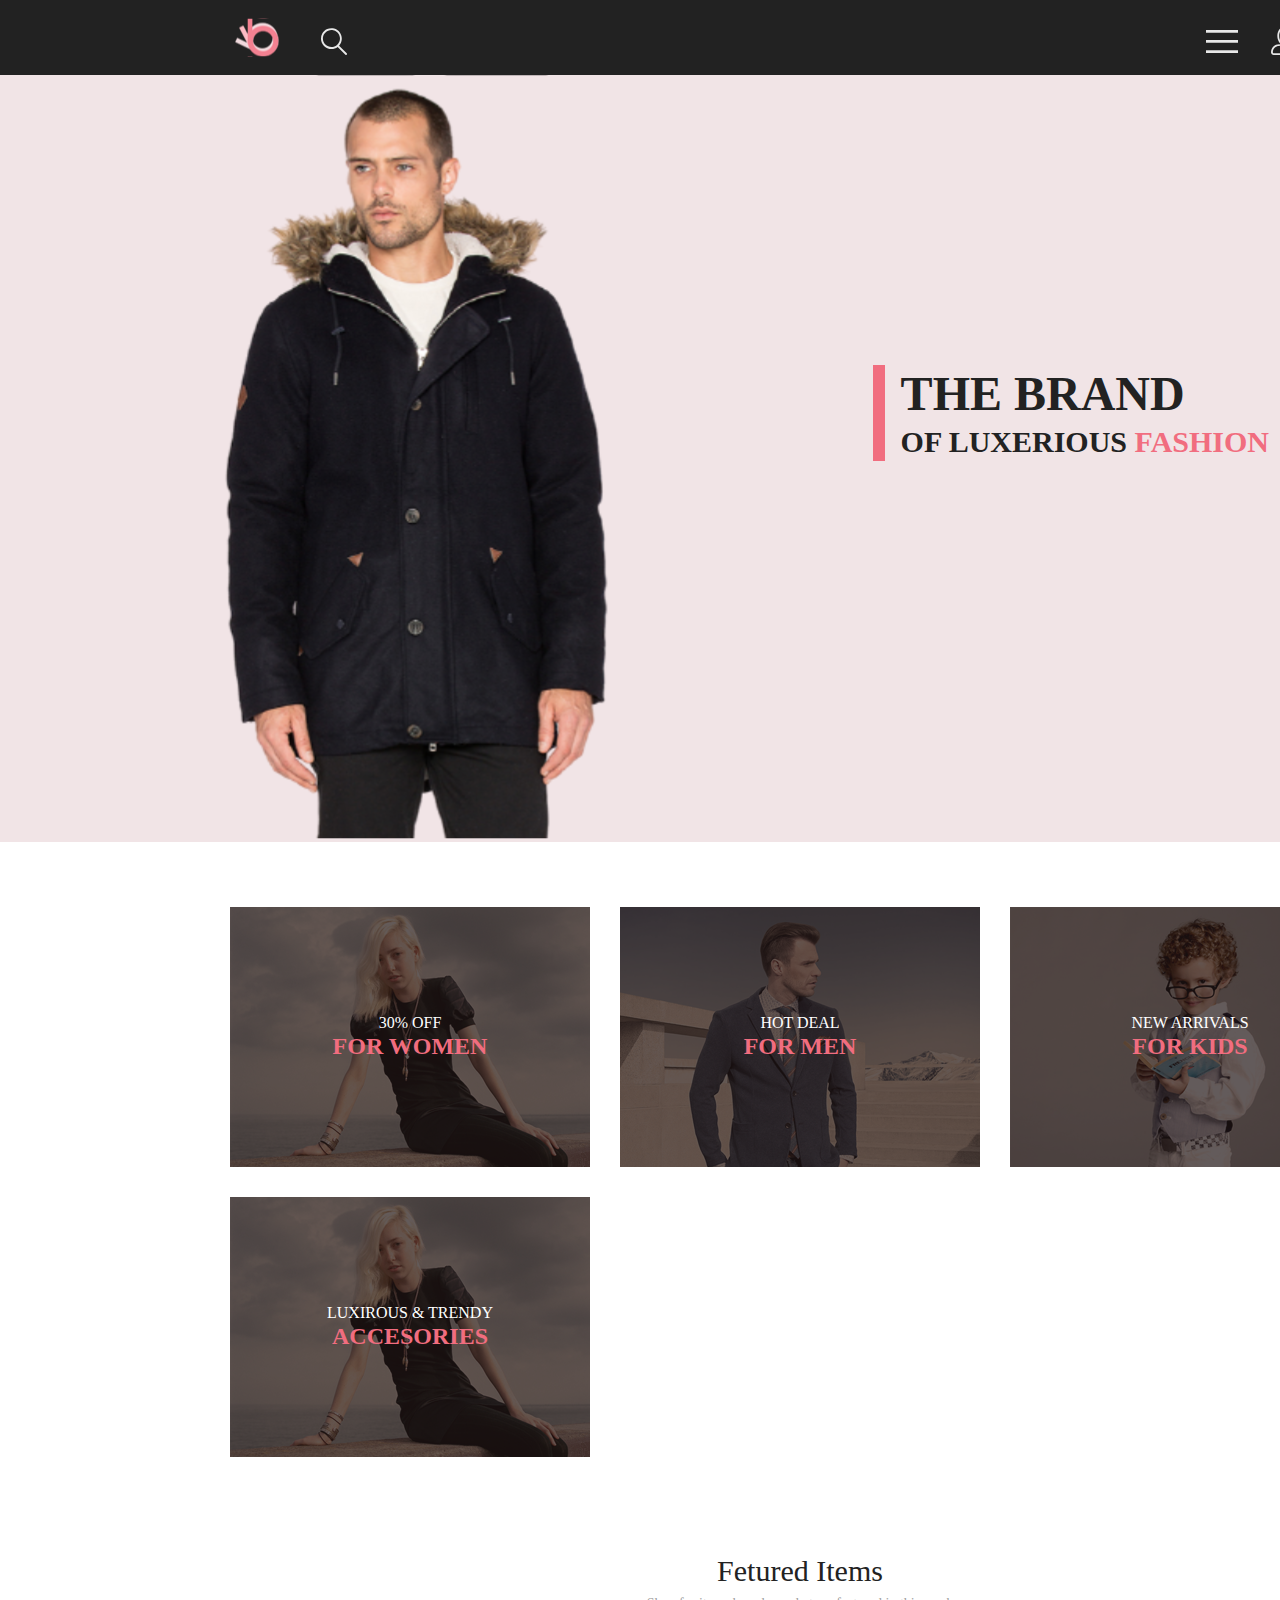
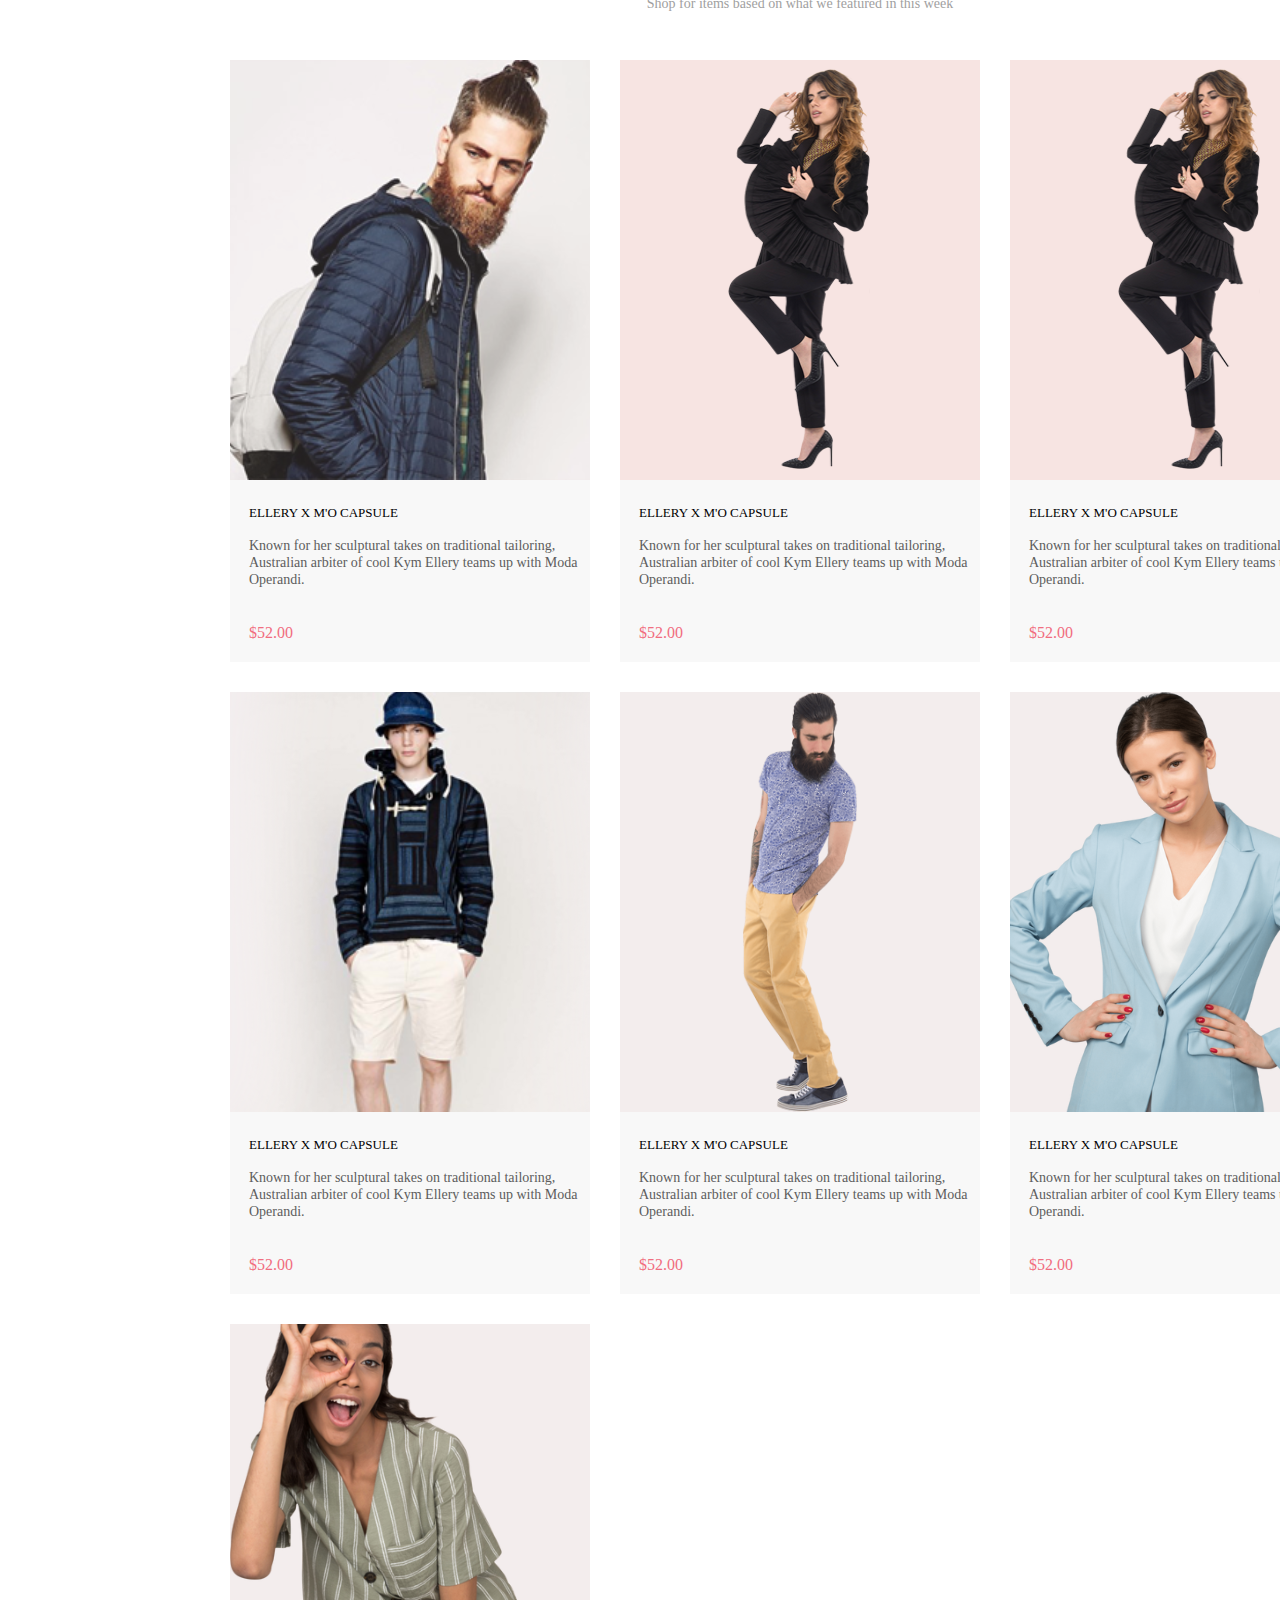
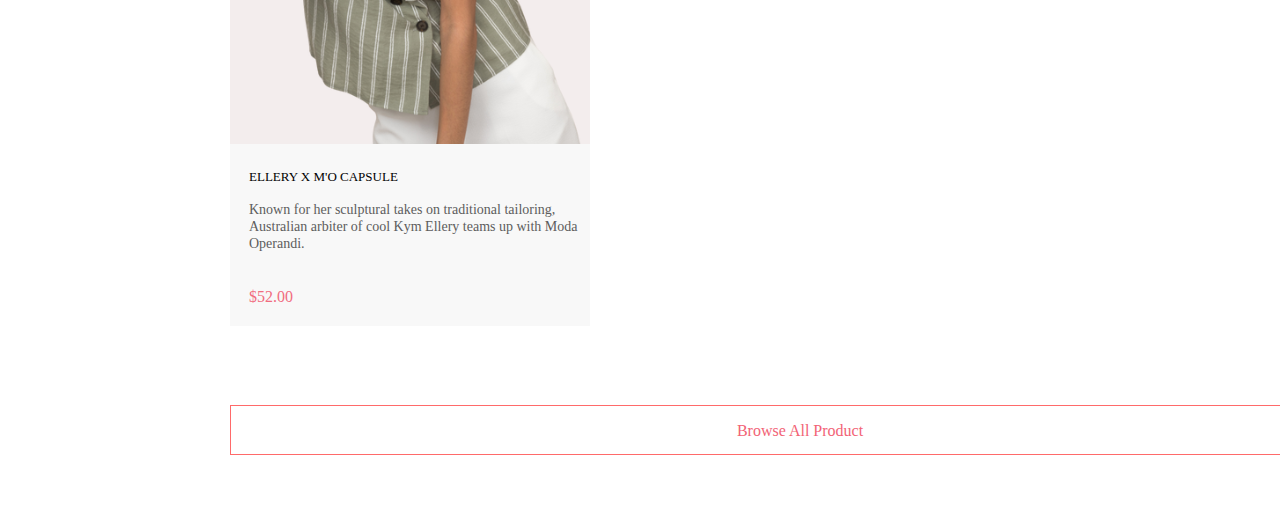
<file: index.html>
<!DOCTYPE html>
<html lang="en">
  <head>
    <meta charset="UTF-8" />
    <meta http-equiv="X-UA-Compatible" content="IE=edge" />
    <meta name="viewport" content="width=device-width, initial-scale=1.0" />
    <title>Document</title>
    <link rel="stylesheet" href="style.css" />
  </head>
  <body>
    <header class="img">
      <div class="img01">
        <img
          class="imgSize01"
          src="./img/01.svg"
          alt="изображение недоступно"
        />

        <img
          class="imgSize02"
          src="./img/02.svg"
          alt="изображение недоступно"
        />
      </div>

      <div class="img02">
        <img
          class="imgSize03"
          src="./img/03.svg"
          alt="изображение недоступно"
        />
        <img
          class="imgSize04"
          src="./img/04.svg"
          alt="изображение недоступно"
        />
        <img
          class="imgSize05"
          src="./img/05.svg"
          alt="изображение недоступно"
        />
      </div>
    </header>

    <main>
      <img
        class="mainLeft"
        src="./img/06 Первая куртка.svg"
        alt="Изображение недоступно"
      />

      <div class="mainRight">
        <div>
          <h1 class="mainRightTop">THE BRAND</h1>
        </div>

        <div class="mainRightTex">
          <h2 class="mainRightBottom1">OF LUXERIOUS</h2>
          <h2 class="mainRightBottom2">&nbspFASHION</h2>
        </div>
      </div>
    </main>

    <section class="blok01">

      <div class="category-women">
        <div class="category-bg">
          <p class="category-text">30% OFF</p>
          <h3 class="category-title">FOR WOMEN</h3>
        </div>
      </div>

      <div class="category-men">
        <div class="category-bg">
          <p class="category-text">HOT DEAL</p>
          <h3 class="category-title">FOR MEN</h3>
        </div>
      </div>

      <div class="category-KIDS">
        <div class="category-bg">
          <p class="category-text">NEW ARRIVALS</p>
          <h3 class="category-title">FOR KIDS</h3>
        </div>
      </div>

      <div class="category-women">
        <div class="category-bg">
          <p class="category-text">LUXIROUS & TRENDY</p>
          <h3 class="category-title">ACCESORIES</h3>
        </div>
      </div>

      <!-- <img class="blok01img" src="./img/07_OfferForWomen.svg" alt="изображение недоступно" />  -->

      <!-- <img
        class="blok01img"
        src="./img/07_OfferForMen.svg"
        alt="изображение недоступно"
      />

      <img
        class="blok01img"
        src="./img/07_OfferForKids.svg"
        alt="изображение недоступно"
      />

      <img
        class="blok01Accesories"
        src="./img/07_OfferAccesories.svg"
        alt="изображение недоступно"
      /> -->
    </section>

    <div class="feturedShop">
      <h2 class="fetured">Fetured Items</h2>

      <h3 class="shop">
        Shop for items based on what we featured in this week
      </h3>
    </div>

    <section class="blok02">
      <div class="card">
        <img
          src="./img/08 ELLERY X M'O CAPSULE.svg"
          alt="изображение недоступно"
        />
        <h2>ELLERY X M'O CAPSULE</h2>
        <p>
          Known for her sculptural takes on traditional tailoring, Australian
          arbiter of cool Kym Ellery teams up with Moda Operandi.
        </p>
        <h3 class="money">$52.00</h3>
      </div>

      <div class="card ">
        <img class="blackgirl"
          src="./img/09 ELLERY X M'O CAPSULE.svg"
          alt="изображение недоступно"
        />
        <h2>ELLERY X M'O CAPSULE</h2>
        <p>
          Known for her sculptural takes on traditional tailoring, Australian
          arbiter of cool Kym Ellery teams up with Moda Operandi.
        </p>
        <h3 class="money">$52.00</h3>
      </div>

      <div class="card ">
        <img class="blackgirl"
          src="./img/09 ELLERY X M'O CAPSULE.svg"
          alt="изображение недоступно"
        />
        <h2>ELLERY X M'O CAPSULE</h2>
        <p>
          Known for her sculptural takes on traditional tailoring, Australian
          arbiter of cool Kym Ellery teams up with Moda Operandi.
        </p>
        <h3 class="money">$52.00</h3>
      </div>


      <div class="card">
        <img
          src="./img/10 ELLERY X M'O CAPSULE.svg"
          alt="изображение недоступно"
        />
        <h2>ELLERY X M'O CAPSULE</h2>
        <p>
          Known for her sculptural takes on traditional tailoring, Australian
          arbiter of cool Kym Ellery teams up with Moda Operandi.
        </p>
        <h3 class="money">$52.00</h3>
      </div>
      <div class="card">
        <img
          src="./img/11 ELLERY X M'O CAPSULE.svg"
          alt="изображение недоступно"
        />
        <h2>ELLERY X M'O CAPSULE</h2>
        <p>
          Known for her sculptural takes on traditional tailoring, Australian
          arbiter of cool Kym Ellery teams up with Moda Operandi.
        </p>
        <h3 class="money">$52.00</h3>
      </div>
      <div class="card">
        <img
          src="./img/12 ELLERY X M'O CAPSULE.svg"
          alt="изображение недоступно"
        />
        <h2>ELLERY X M'O CAPSULE</h2>
        <p>
          Known for her sculptural takes on traditional tailoring, Australian
          arbiter of cool Kym Ellery teams up with Moda Operandi.
        </p>
        <h3 class="money">$52.00</h3>
      </div>
      <div class="card">
        <img
          src="./img/13 ELLERY X M'O CAPSULE.svg"
          alt="изображение недоступно"
        />
        <h2>ELLERY X M'O CAPSULE</h2>
        <p>
          Known for her sculptural takes on traditional tailoring, Australian
          arbiter of cool Kym Ellery teams up with Moda Operandi.
        </p>
        <h3 class="money">$52.00</h3>
      </div>

      <button>Browse All Product</button>
    </section>

    <div></div>
  </body>
</html>
</file>
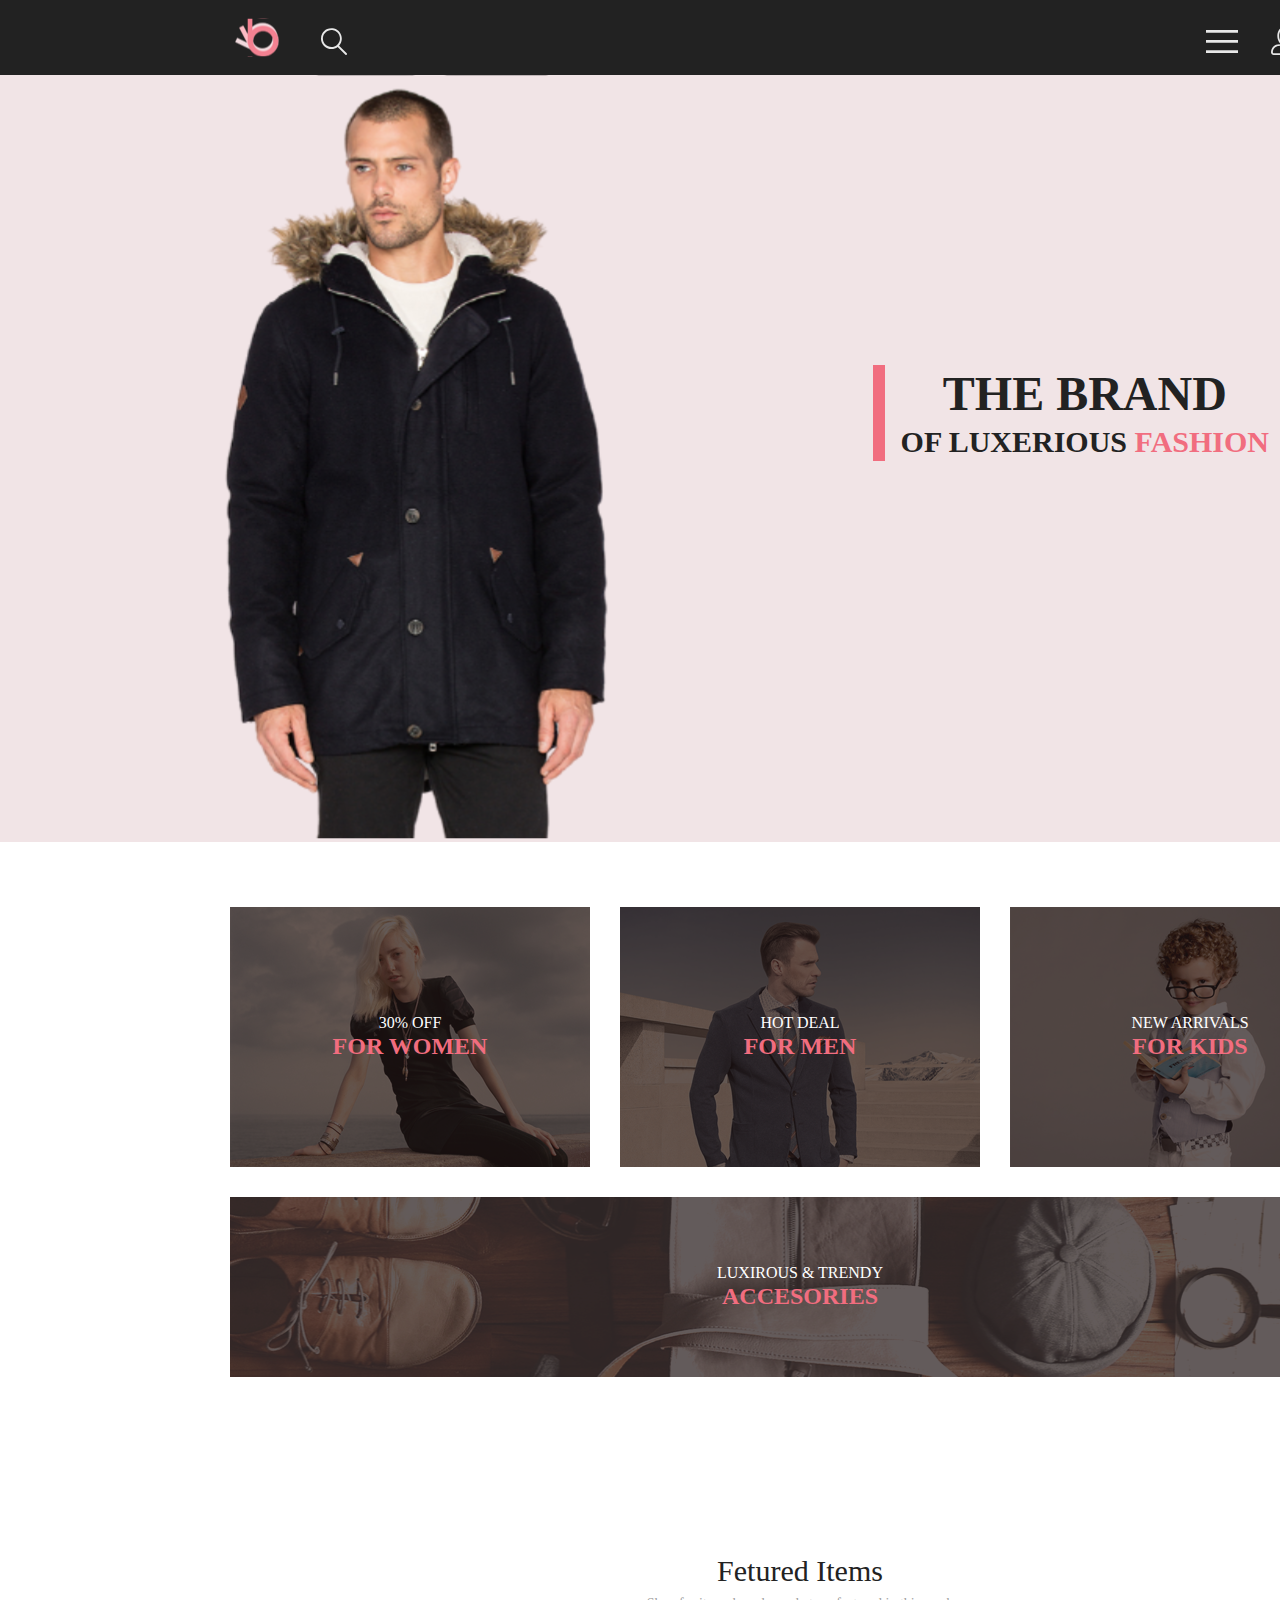
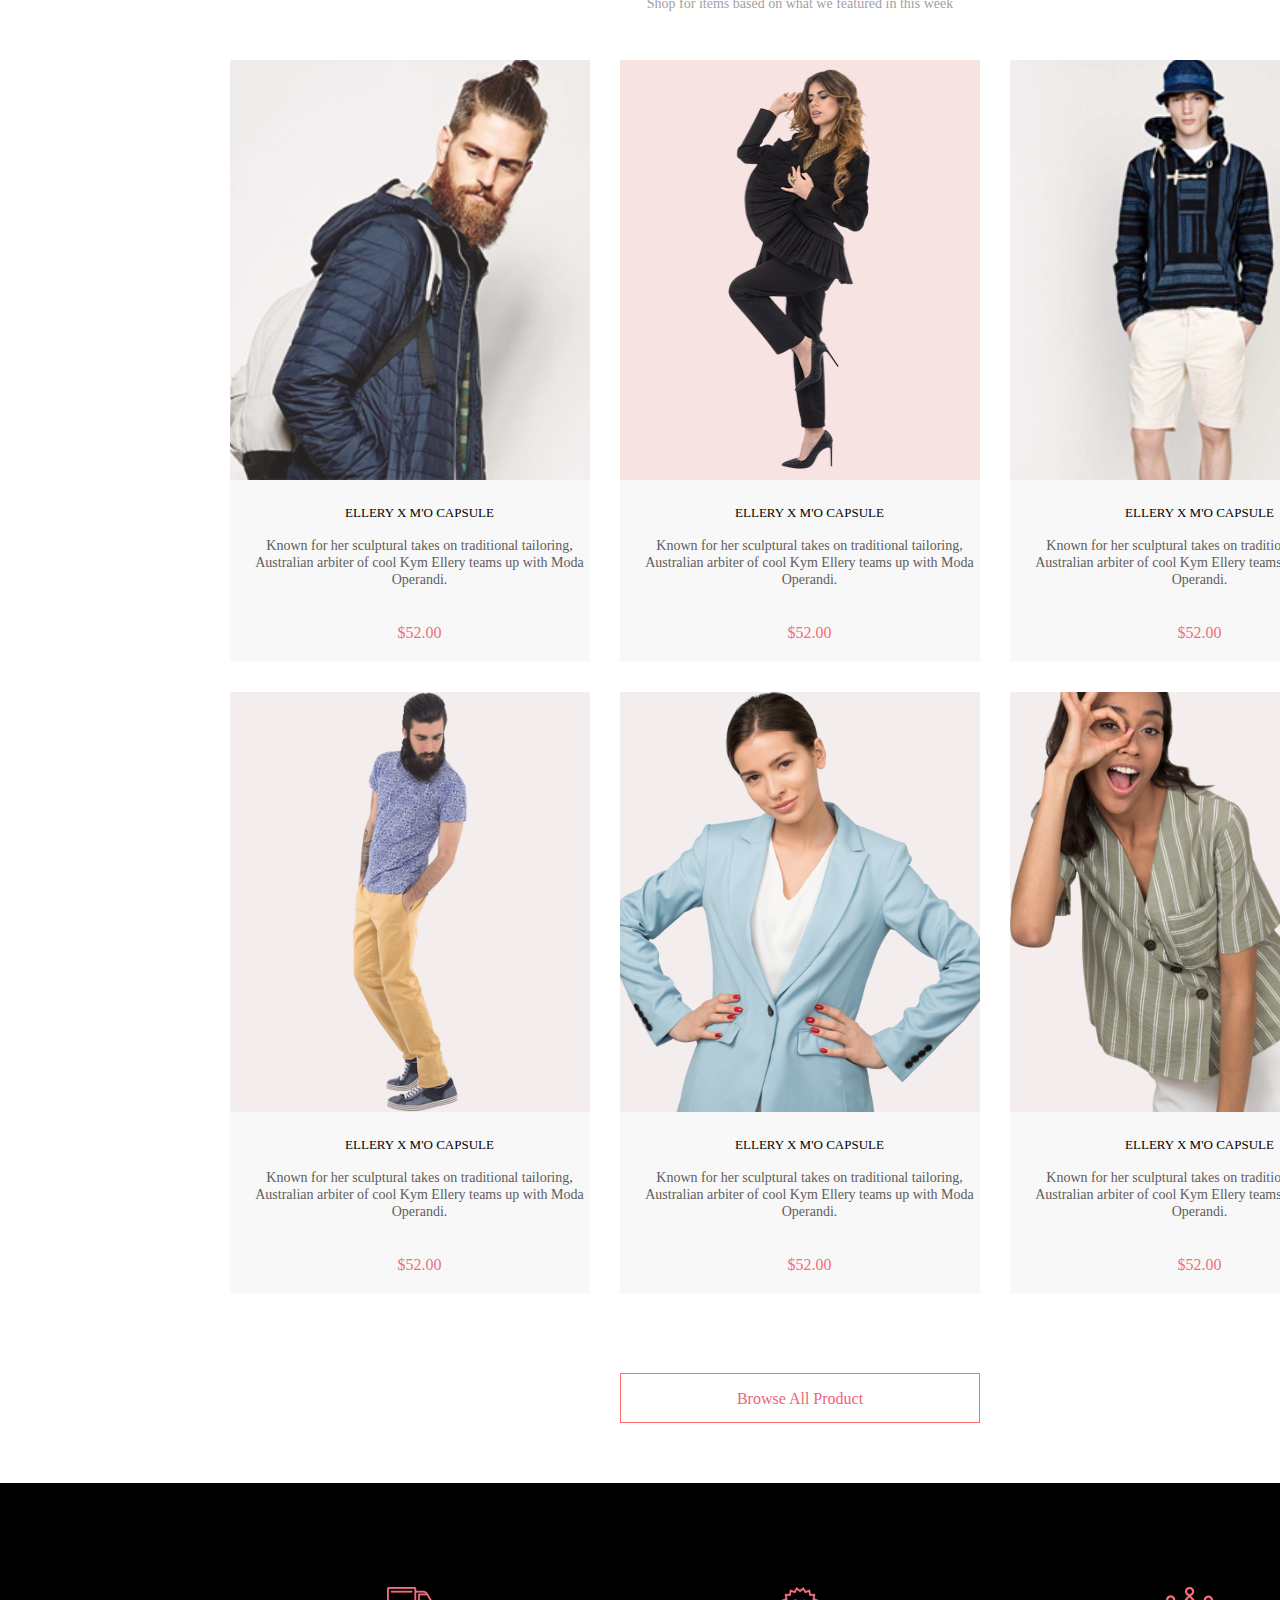
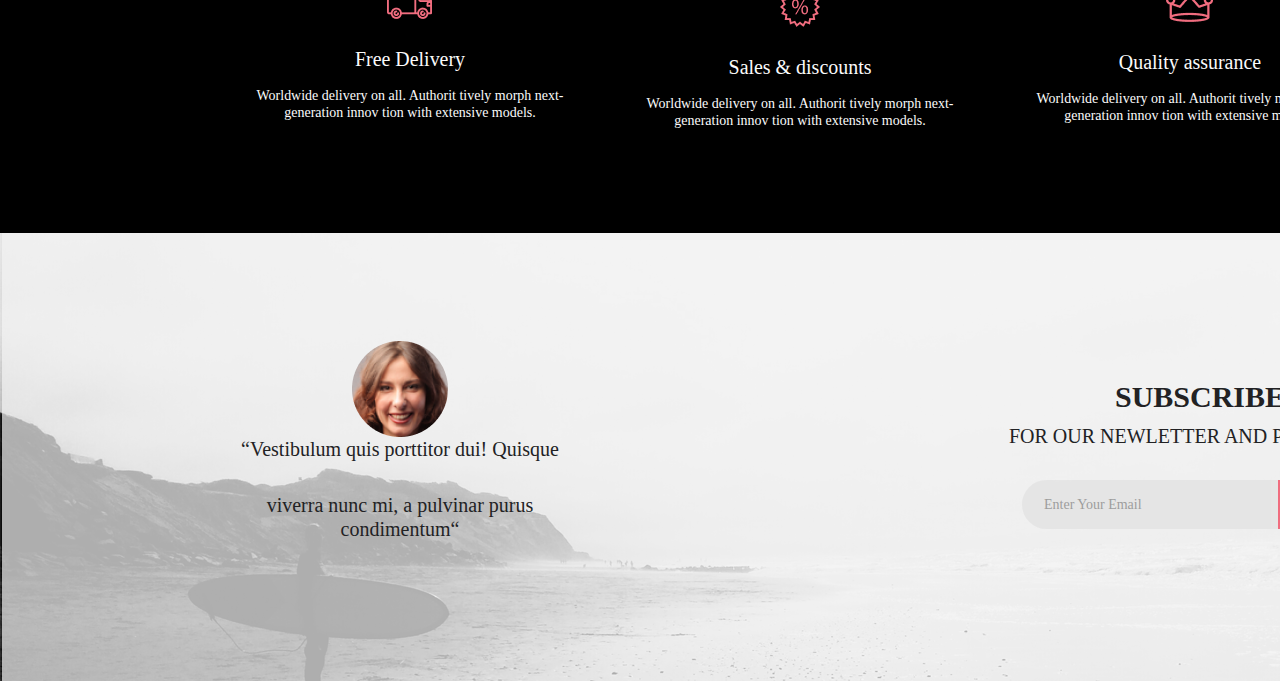
<file: 01_my/index.html>
<!DOCTYPE html>
<html lang="en">
  <head>
    <meta charset="UTF-8" />
    <meta http-equiv="X-UA-Compatible" content="IE=edge" />
    <meta name="viewport" content="width=device-width, initial-scale=1.0" />
    <title>Document</title>
    <link rel="stylesheet" href="style.css" />
  </head>
  <body>
    <header class="img">
      <div class="img01">
        <img
          class="imgSize01"
          src="./img/01.svg"
          alt="изображение недоступно"
        />

        <img
          class="imgSize02"
          src="./img/02.svg"
          alt="изображение недоступно"
        />
      </div>

      <div class="img02">
        <img
          class="imgSize03"
          src="./img/03.svg"
          alt="изображение недоступно"
        />
        <img
          class="imgSize04"
          src="./img/04.svg"
          alt="изображение недоступно"
        />
        <img
          class="imgSize05"
          src="./img/05.svg"
          alt="изображение недоступно"
        />
      </div>
    </header>

    <main>
      <img
        class="mainLeft"
        src="./img/06 Первая куртка.svg"
        alt="Изображение недоступно"
      />

      <div class="mainRight">
        <div>
          <h1 class="mainRightTop">THE BRAND</h1>
        </div>

        <div class="mainRightTex">
          <h2 class="mainRightBottom1">OF LUXERIOUS</h2>
          <h2 class="mainRightBottom2">&nbspFASHION</h2>
        </div>
      </div>
    </main>

    <section class="blok01">
      <div class="category-women">
        <div class="category-bg">
          <p class="category-text">30% OFF</p>
          <h3 class="category-title">FOR WOMEN</h3>
        </div>
      </div>

      <div class="category-men">
        <div class="category-bg">
          <p class="category-text">HOT DEAL</p>
          <h3 class="category-title">FOR MEN</h3>
        </div>
      </div>

      <div class="category-KIDS">
        <div class="category-bg">
          <p class="category-text">NEW ARRIVALS</p>
          <h3 class="category-title">FOR KIDS</h3>
        </div>
      </div>

      <div class="category-ACCESORIES">
        <div class="category-bg">
          <p class="category-text">LUXIROUS & TRENDY</p>
          <h3 class="category-title">ACCESORIES</h3>
        </div>
      </div>

      <!-- <img class="blok01img" src="./img/07_OfferForWomen.svg" alt="изображение недоступно" />  -->

      <!-- <img
        class="blok01img"
        src="./img/07_OfferForMen.svg"
        alt="изображение недоступно"
      />

      <img
        class="blok01img"
        src="./img/07_OfferForKids.svg"
        alt="изображение недоступно"
      />

      <img
        class="blok01Accesories"
        src="./img/07_OfferAccesories.svg"
        alt="изображение недоступно"
      /> -->
    </section>

    <div class="feturedShop">
      <h2 class="fetured">Fetured Items</h2>

      <h3 class="shop">
        Shop for items based on what we featured in this week
      </h3>
    </div>

    <section class="blok02">
      <div class="card">
        <div class="card2">        
          <img class="card__photo"
          src="./img/08 ELLERY X M'O CAPSULE.svg"
          alt="изображение недоступно"/>
        </div>

          <h2>ELLERY X M'O CAPSULE</h2>
          <p>
            Known for her sculptural takes on traditional tailoring, Australian
            arbiter of cool Kym Ellery teams up with Moda Operandi.
          </p>
          <h3 class="money">$52.00</h3>        
      </div>

      <div class="card">
        <img
        class="card__photo"
          src="./img/09 ELLERY X M'O CAPSULE.svg"
          alt="изображение недоступно"
        />
        <h2>ELLERY X M'O CAPSULE</h2>
        <p>
          Known for her sculptural takes on traditional tailoring, Australian
          arbiter of cool Kym Ellery teams up with Moda Operandi.
        </p>
        <h3 class="money">$52.00</h3>

        <div class="overlay"></div>


      </div>

      <div class="card">
        <img class="card__photo"
          src="./img/10 ELLERY X M'O CAPSULE.svg"
          alt="изображение недоступно"
        />
        <h2>ELLERY X M'O CAPSULE</h2>
        <p>
          Known for her sculptural takes on traditional tailoring, Australian
          arbiter of cool Kym Ellery teams up with Moda Operandi.
        </p>
        <h3 class="money">$52.00</h3>
      </div>
      <div class="card">
        <img class="card__photo"
          src="./img/11 ELLERY X M'O CAPSULE.svg"
          alt="изображение недоступно"
        />
        <h2>ELLERY X M'O CAPSULE</h2>
        <p>
          Known for her sculptural takes on traditional tailoring, Australian
          arbiter of cool Kym Ellery teams up with Moda Operandi.
        </p>
        <h3 class="money">$52.00</h3>
      </div>
      <div class="card">
        <img class="card__photo"
          src="./img/12 ELLERY X M'O CAPSULE.svg"
          alt="изображение недоступно"
        />
        <h2>ELLERY X M'O CAPSULE</h2>
        <p>
          Known for her sculptural takes on traditional tailoring, Australian
          arbiter of cool Kym Ellery teams up with Moda Operandi.
        </p>
        <h3 class="money">$52.00</h3>
      </div>
      <div class="card">
        <img class="card__photo"
          src="./img/13 ELLERY X M'O CAPSULE.svg"
          alt="изображение недоступно"
        />
        <h2>ELLERY X M'O CAPSULE</h2>
        <p>
          Known for her sculptural takes on traditional tailoring, Australian
          arbiter of cool Kym Ellery teams up with Moda Operandi.
        </p>
        <h3 class="money">$52.00</h3>
      </div>

      


      <button class="buttonEnd">Browse All Product</button>

    </section>

      <section class="block03">

        <div class="blackCard">
          <img src="./img/16 track.png" alt="изображение недоступно">
          <h2>Free Delivery</h2>
          <p>Worldwide delivery on all. Authorit tively morph next-generation innov tion with extensive models.</p>
        </div>

        <div class="blackCard">
          <img src="./img/16 gear.png" alt="изображение недоступно">
          <h2>Sales & discounts</h2>
          <p>Worldwide delivery on all. Authorit tively morph next-generation innov tion with extensive models.</p>
        </div>

        <div class="blackCard">
          <img src="./img/16 crown.png" alt="изображение недоступно">
          <h2>Quality assurance</h2>
          <p>Worldwide delivery on all. Authorit tively morph next-generation innov tion with extensive models.</p>
        </div>

      </section>
    

      <section class="block04">

        <div class="Cardblock04">
          <img src="./img/17 face.png" alt="изображение недоступно" width="96px"  height="96px">
          <p align="center">“Vestibulum quis porttitor dui! Quisque 
            <div align="center"> viverra nunc mi, a pulvinar purus</div> 
            condimentum“</p>
        </div>

        <div class="Cardblock04">

          <h2>SUBSCRIBE</h2>

          <p>FOR OUR NEWLETTER AND PROMOTION</p>

          <form class="Cardblock0401">
            
            <input type="text" placeholder="Enter Your Email">
            <button type="submit" name="Subscribe">Subscribe</button>

          </form>          

        </div>

      </section>

      <section class="blok05">

      </section>

    </section>

    <div></div>
  </body>
</html>
</file>
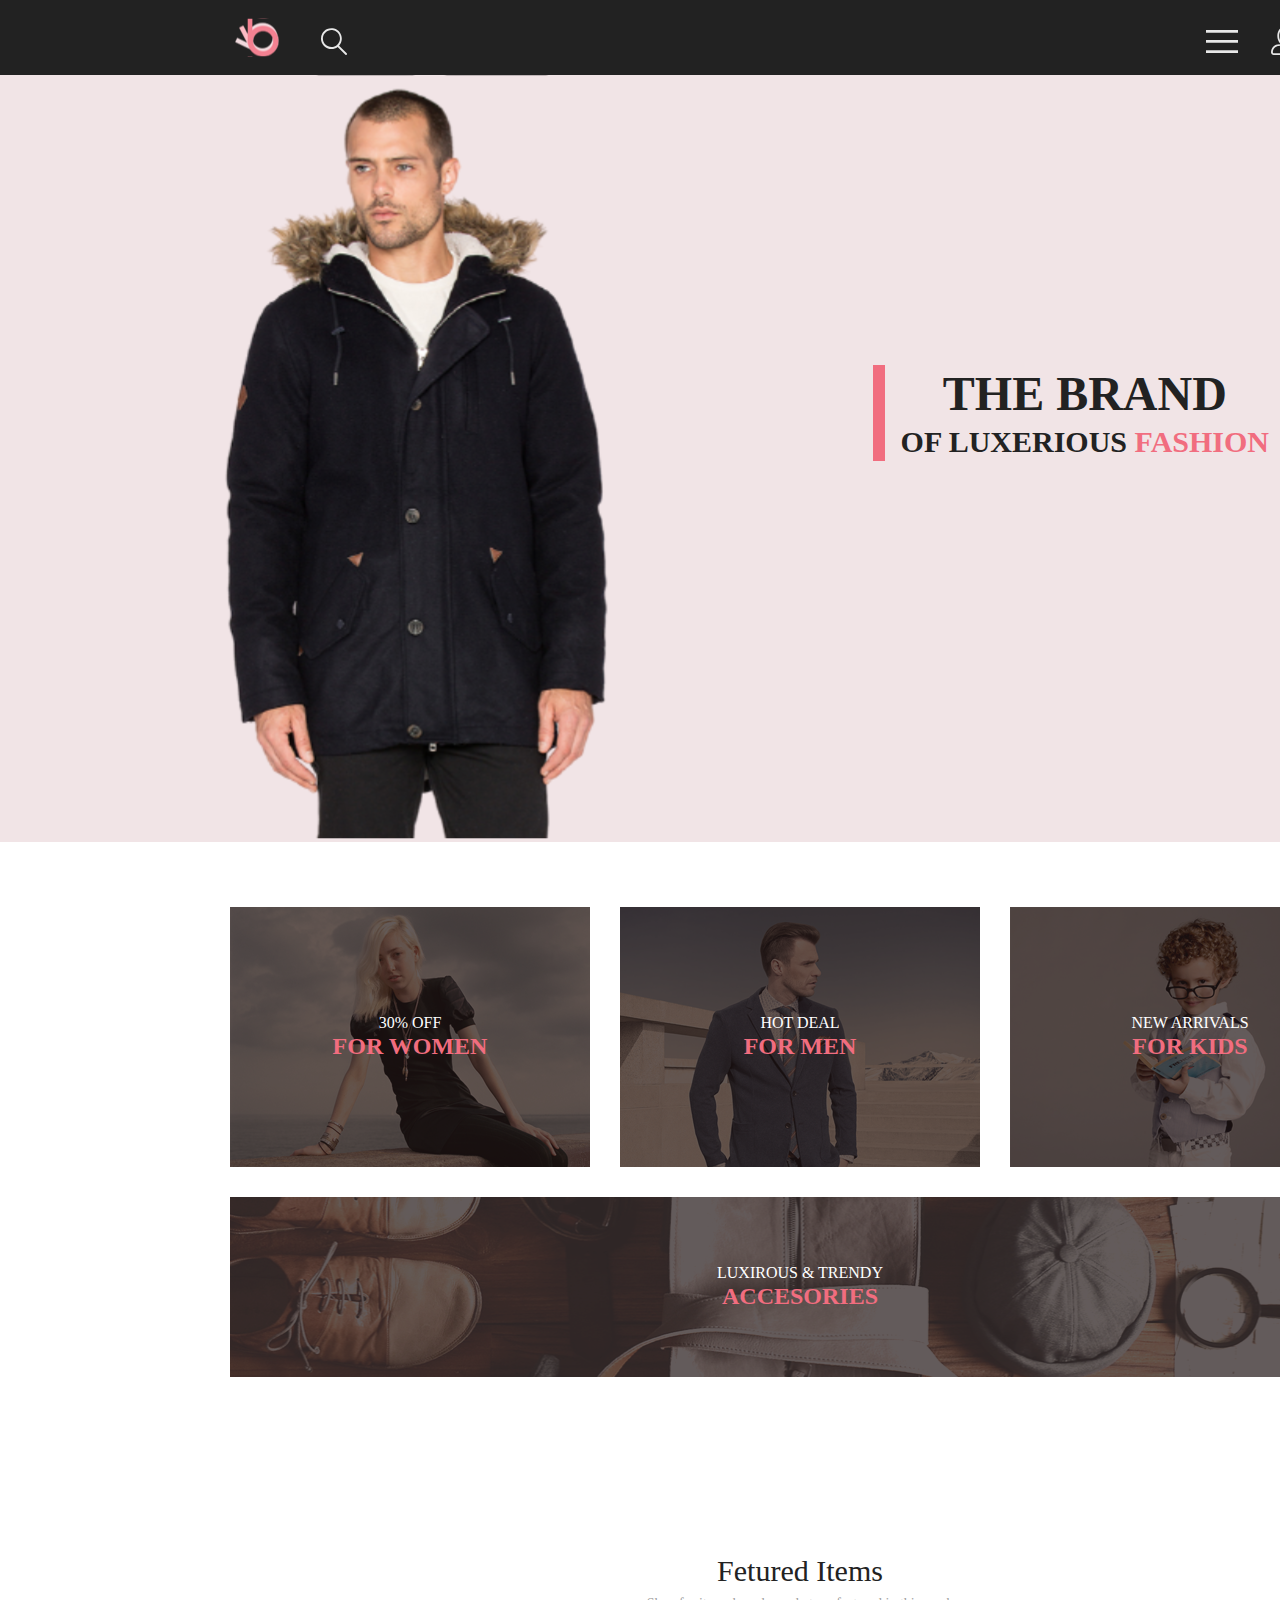
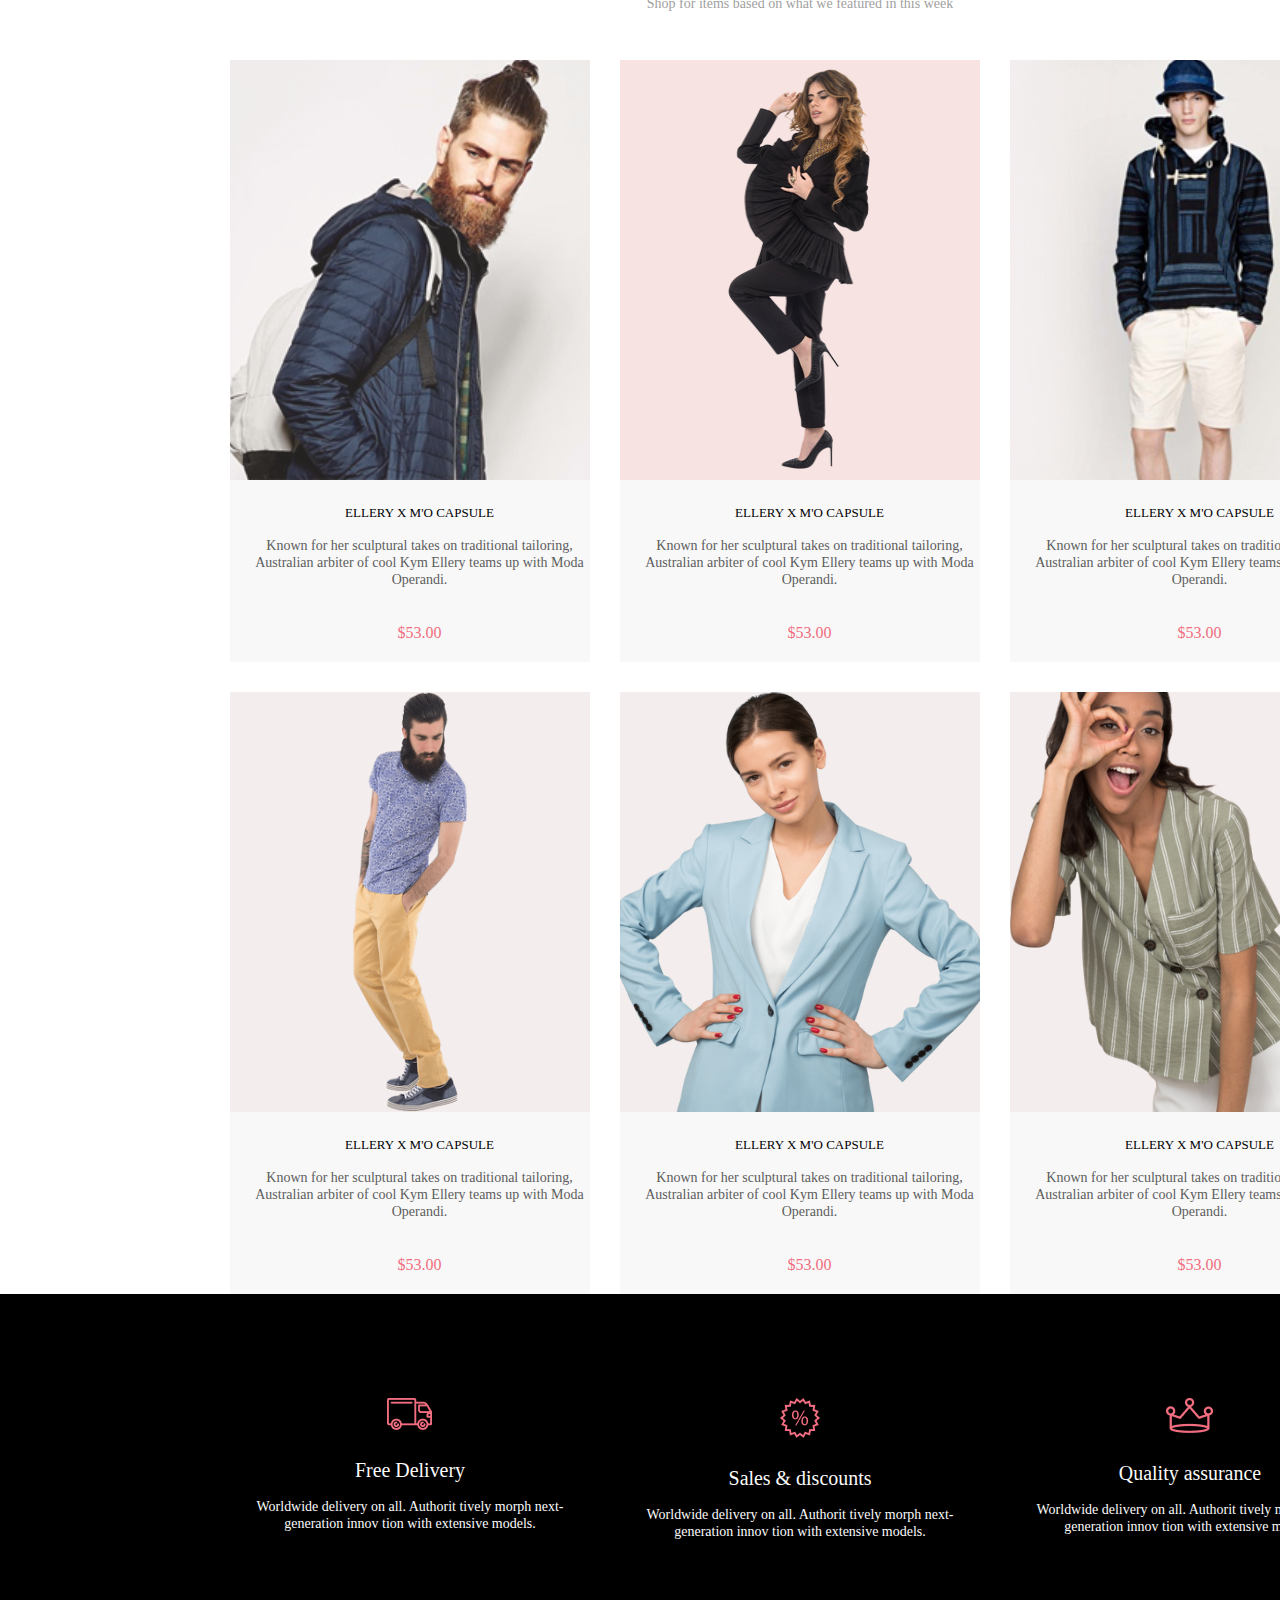
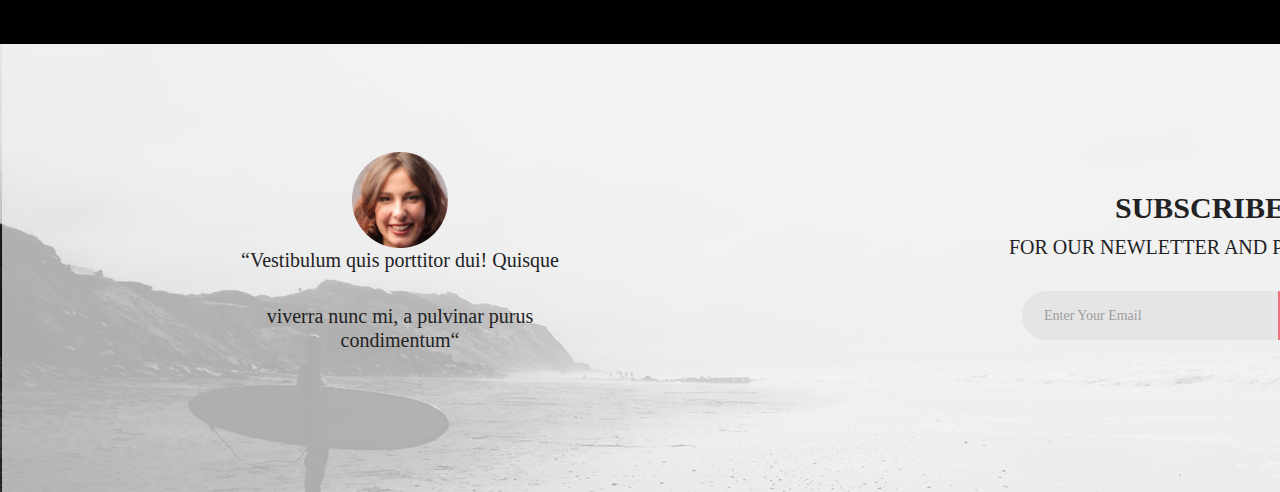
<file: 02_Ivan/index.html>
<!DOCTYPE html>
<html lang="en">
  <head>
    <meta charset="UTF-8" />
    <meta http-equiv="X-UA-Compatible" content="IE=edge" />
    <meta name="viewport" content="width=device-width, initial-scale=1.0" />
    <title>Document</title>
    <link rel="stylesheet" href="style.css" />
  </head>
  <body>
    <header class="img">
      <div class="img01">
        <img
          class="imgSize01"
          src="./img/01.svg"
          alt="изображение недоступно"
        />

        <img
          class="imgSize02"
          src="./img/02.svg"
          alt="изображение недоступно"
        />
      </div>

      <div class="img02">
        <img
          class="imgSize03"
          src="./img/03.svg"
          alt="изображение недоступно"
        />
        <img
          class="imgSize04"
          src="./img/04.svg"
          alt="изображение недоступно"
        />
        <img
          class="imgSize05"
          src="./img/05.svg"
          alt="изображение недоступно"
        />
      </div>
    </header>

    <main>
      <img
        class="mainLeft"
        src="./img/06 Первая куртка.svg"
        alt="Изображение недоступно"
      />

      <div class="mainRight">
        <div>
          <h1 class="mainRightTop">THE BRAND</h1>
        </div>

        <div class="mainRightTex">
          <h2 class="mainRightBottom1">OF LUXERIOUS</h2>
          <h2 class="mainRightBottom2">&nbspFASHION</h2>
        </div>
      </div>
    </main>

    <section class="blok01">
      <div class="category-women">
        <div class="category-bg">
          <p class="category-text">30% OFF</p>
          <h3 class="category-title">FOR WOMEN</h3>
        </div>
      </div>

      <div class="category-men">
        <div class="category-bg">
          <p class="category-text">HOT DEAL</p>
          <h3 class="category-title">FOR MEN</h3>
        </div>
      </div>

      <div class="category-KIDS">
        <div class="category-bg">
          <p class="category-text">NEW ARRIVALS</p>
          <h3 class="category-title">FOR KIDS</h3>
        </div>
      </div>

      <div class="category-ACCESORIES">
        <div class="category-bg">
          <p class="category-text">LUXIROUS & TRENDY</p>
          <h3 class="category-title">ACCESORIES</h3>
        </div>
      </div>

      <!-- <img class="blok01img" src="./img/07_OfferForWomen.svg" alt="изображение недоступно" />  -->

      <!-- <img
        class="blok01img"
        src="./img/07_OfferForMen.svg"
        alt="изображение недоступно"
      />

      <img
        class="blok01img"
        src="./img/07_OfferForKids.svg"
        alt="изображение недоступно"
      />

      <img
        class="blok01Accesories"
        src="./img/07_OfferAccesories.svg"
        alt="изображение недоступно"
      /> -->
    </section>

    <div class="feturedShop">
      <h2 class="fetured">Fetured Items</h2>

      <h3 class="shop">
        Shop for items based on what we featured in this week
      </h3>
    </div>

    <section class="blok02">
      
    </section>

    <section class="block03">

        <div class="blackCard">
          <img src="./img/16 track.png" alt="изображение недоступно">
          <h2>Free Delivery</h2>
          <p>Worldwide delivery on all. Authorit tively morph next-generation innov tion with extensive models.</p>
        </div>

        <div class="blackCard">
          <img src="./img/16 gear.png" alt="изображение недоступно">
          <h2>Sales & discounts</h2>
          <p>Worldwide delivery on all. Authorit tively morph next-generation innov tion with extensive models.</p>
        </div>

        <div class="blackCard">
          <img src="./img/16 crown.png" alt="изображение недоступно">
          <h2>Quality assurance</h2>
          <p>Worldwide delivery on all. Authorit tively morph next-generation innov tion with extensive models.</p>
        </div>

    </section>
    
    <section class="block04">

        <div class="Cardblock04">
          <img src="./img/17 face.png" alt="изображение недоступно" width="96px"  height="96px">
          <p align="center">“Vestibulum quis porttitor dui! Quisque 
            <div align="center"> viverra nunc mi, a pulvinar purus</div> 
            condimentum“</p>
        </div>

        <div class="Cardblock04">

          <h2>SUBSCRIBE</h2>

          <p>FOR OUR NEWLETTER AND PROMOTION</p>

          <form class="Cardblock0401">
            
            <input type="text" placeholder="Enter Your Email">
            <button type="submit" name="Subscribe">Subscribe</button>

          </form>          

        </div>

    </section>

    <section class="blok05">
    </section>

    </section>

    <div></div>
    <script src="data.js"></script>
    <script src="script.js"></script>
  </body>
</html>






<!-- <div class="card">
        <div class="card__image-wrapper">
          <img
            class="card__image"
            src="./img/08 ELLERY X M'O CAPSULE.svg"
            alt="изображение недоступно"
          />

          <button class="card__button" >

            <div class="icons">
              <svg  
            width="27" height="25" viewBox="0 0 27 25" fill="none" xmlns="http://www.w3.org/2000/svg">
            <path d="M21.8765 22.2662C21.9215 22.2549 21.9428 22.2339 21.9605 22.2129C21.9683 22.2037 21.9761 22.1946 21.9839 22.1855C22.0204 22.1438 22.0237 22.0553 22.0229 22.0105C22.0097 21.9044 21.9189 21.8315 21.8417 21.8315C21.838 21.8315 21.8341 21.8317 21.8317 21.8318C21.7536 21.8372 21.6658 21.9409 21.6724 22.0625C21.6818 22.1793 21.7679 22.2662 21.8397 22.2662H21.8765ZM8.22003 22.2599C8.31921 22.2599 8.39984 22.1655 8.39984 22.0496C8.39984 21.9341 8.31921 21.8401 8.22003 21.8401C8.12091 21.8401 8.04022 21.9341 8.04022 22.0496C8.04022 22.1655 8.12091 22.2599 8.22003 22.2599ZM21.9999 24.2662C21.9522 24.2662 21.8883 24.2662 21.8397 24.2662C20.7021 24.2662 19.7571 23.3545 19.677 22.198C19.5969 20.9929 20.4942 19.9183 21.6957 19.8364C21.7446 19.8331 21.7933 19.8315 21.8417 19.8315C22.9804 19.8315 23.9418 20.7324 24.0195 21.8884C24.051 22.4915 23.8746 23.0612 23.4903 23.5012C23.106 23.9575 22.5768 24.2177 21.9999 24.2662ZM8.22003 24.2599C7.01581 24.2599 6.04022 23.2709 6.04022 22.0496C6.04022 20.8291 7.01581 19.8401 8.22003 19.8401C9.42419 19.8401 10.3998 20.8291 10.3998 22.0496C10.3998 23.2709 9.42419 24.2599 8.22003 24.2599ZM21.1989 17.3938H9.13354C8.70062 17.3938 8.31635 17.1005 8.2038 16.6775L4.27802 2.24768H1.52222C0.993896 2.24768 0.561035 1.80859 0.561035 1.27039C0.561035 0.733032 0.993896 0.292969 1.52222 0.292969H4.99982C5.43182 0.292969 5.8161 0.586304 5.92859 1.01025L9.85443 15.4391H20.5581L24.1149 7.13379H12.2583C11.7291 7.13379 11.2962 6.69373 11.2962 6.15649C11.2962 5.61914 11.7291 5.17908 12.2583 5.17908H25.5891C25.9095 5.17908 26.2146 5.34192 26.3901 5.61914C26.5665 5.89539 26.5989 6.23743 26.4702 6.547L22.08 16.807C21.9198 17.1653 21.5832 17.3938 21.1989 17.3938Z" fill="white"/>
          </svg>              
           Add to cart
          </div> 

        </button>
      </div>  
      <h2 class="card__title">ELLERY X M'O CAPSULE</h2>
      <p  class="card__description">
        Known for her sculptural takes on traditional tailoring, Australian
        arbiter of cool Kym Ellery teams up with Moda Operandi.
      </p>
      <h3 class="card__total-sum">$52.00</h3>
    </div>






    <div class="card">
      <div class="card__image-wrapper">
        <img
          class="card__image"
          src="./img/09 ELLERY X M'O CAPSULE.svg"
          alt="изображение недоступно"
        />
        <button class="card__button" >
          
          <span class="icons">
            <svg  
          width="27" height="25" viewBox="0 0 27 25" fill="none" xmlns="http://www.w3.org/2000/svg">
            <path d="M21.8765 22.2662C21.9215 22.2549 21.9428 22.2339 21.9605 22.2129C21.9683 22.2037 21.9761 22.1946 21.9839 22.1855C22.0204 22.1438 22.0237 22.0553 22.0229 22.0105C22.0097 21.9044 21.9189 21.8315 21.8417 21.8315C21.838 21.8315 21.8341 21.8317 21.8317 21.8318C21.7536 21.8372 21.6658 21.9409 21.6724 22.0625C21.6818 22.1793 21.7679 22.2662 21.8397 22.2662H21.8765ZM8.22003 22.2599C8.31921 22.2599 8.39984 22.1655 8.39984 22.0496C8.39984 21.9341 8.31921 21.8401 8.22003 21.8401C8.12091 21.8401 8.04022 21.9341 8.04022 22.0496C8.04022 22.1655 8.12091 22.2599 8.22003 22.2599ZM21.9999 24.2662C21.9522 24.2662 21.8883 24.2662 21.8397 24.2662C20.7021 24.2662 19.7571 23.3545 19.677 22.198C19.5969 20.9929 20.4942 19.9183 21.6957 19.8364C21.7446 19.8331 21.7933 19.8315 21.8417 19.8315C22.9804 19.8315 23.9418 20.7324 24.0195 21.8884C24.051 22.4915 23.8746 23.0612 23.4903 23.5012C23.106 23.9575 22.5768 24.2177 21.9999 24.2662ZM8.22003 24.2599C7.01581 24.2599 6.04022 23.2709 6.04022 22.0496C6.04022 20.8291 7.01581 19.8401 8.22003 19.8401C9.42419 19.8401 10.3998 20.8291 10.3998 22.0496C10.3998 23.2709 9.42419 24.2599 8.22003 24.2599ZM21.1989 17.3938H9.13354C8.70062 17.3938 8.31635 17.1005 8.2038 16.6775L4.27802 2.24768H1.52222C0.993896 2.24768 0.561035 1.80859 0.561035 1.27039C0.561035 0.733032 0.993896 0.292969 1.52222 0.292969H4.99982C5.43182 0.292969 5.8161 0.586304 5.92859 1.01025L9.85443 15.4391H20.5581L24.1149 7.13379H12.2583C11.7291 7.13379 11.2962 6.69373 11.2962 6.15649C11.2962 5.61914 11.7291 5.17908 12.2583 5.17908H25.5891C25.9095 5.17908 26.2146 5.34192 26.3901 5.61914C26.5665 5.89539 26.5989 6.23743 26.4702 6.547L22.08 16.807C21.9198 17.1653 21.5832 17.3938 21.1989 17.3938Z" fill="white"/>
          </svg>              
           Add to cart
          </span> 

        </button>
      </div>
      <h2 class="card__title">ELLERY X M'O CAPSULE</h2>
      <p class="card__description">
        Known for her sculptural takes on traditional tailoring, Australian
        arbiter of cool Kym Ellery teams up with Moda Operandi.
      </p>
      <h3 class="card__total-sum">$52.00</h3>
    </div>

    <div class="card">
      <div class="card__image-wrapper">
        <img
              class="card__image"
              src="./img/10 ELLERY X M'O CAPSULE.svg"
              alt="изображение недоступно"
        />
        <button class="card__button" >
          
          <span class="icons">
            <svg  
          width="27" height="25" viewBox="0 0 27 25" fill="none" xmlns="http://www.w3.org/2000/svg">
            <path d="M21.8765 22.2662C21.9215 22.2549 21.9428 22.2339 21.9605 22.2129C21.9683 22.2037 21.9761 22.1946 21.9839 22.1855C22.0204 22.1438 22.0237 22.0553 22.0229 22.0105C22.0097 21.9044 21.9189 21.8315 21.8417 21.8315C21.838 21.8315 21.8341 21.8317 21.8317 21.8318C21.7536 21.8372 21.6658 21.9409 21.6724 22.0625C21.6818 22.1793 21.7679 22.2662 21.8397 22.2662H21.8765ZM8.22003 22.2599C8.31921 22.2599 8.39984 22.1655 8.39984 22.0496C8.39984 21.9341 8.31921 21.8401 8.22003 21.8401C8.12091 21.8401 8.04022 21.9341 8.04022 22.0496C8.04022 22.1655 8.12091 22.2599 8.22003 22.2599ZM21.9999 24.2662C21.9522 24.2662 21.8883 24.2662 21.8397 24.2662C20.7021 24.2662 19.7571 23.3545 19.677 22.198C19.5969 20.9929 20.4942 19.9183 21.6957 19.8364C21.7446 19.8331 21.7933 19.8315 21.8417 19.8315C22.9804 19.8315 23.9418 20.7324 24.0195 21.8884C24.051 22.4915 23.8746 23.0612 23.4903 23.5012C23.106 23.9575 22.5768 24.2177 21.9999 24.2662ZM8.22003 24.2599C7.01581 24.2599 6.04022 23.2709 6.04022 22.0496C6.04022 20.8291 7.01581 19.8401 8.22003 19.8401C9.42419 19.8401 10.3998 20.8291 10.3998 22.0496C10.3998 23.2709 9.42419 24.2599 8.22003 24.2599ZM21.1989 17.3938H9.13354C8.70062 17.3938 8.31635 17.1005 8.2038 16.6775L4.27802 2.24768H1.52222C0.993896 2.24768 0.561035 1.80859 0.561035 1.27039C0.561035 0.733032 0.993896 0.292969 1.52222 0.292969H4.99982C5.43182 0.292969 5.8161 0.586304 5.92859 1.01025L9.85443 15.4391H20.5581L24.1149 7.13379H12.2583C11.7291 7.13379 11.2962 6.69373 11.2962 6.15649C11.2962 5.61914 11.7291 5.17908 12.2583 5.17908H25.5891C25.9095 5.17908 26.2146 5.34192 26.3901 5.61914C26.5665 5.89539 26.5989 6.23743 26.4702 6.547L22.08 16.807C21.9198 17.1653 21.5832 17.3938 21.1989 17.3938Z" fill="white"/>
          </svg>              
           Add to cart
          </span> 

        </button>
      </div>
      <h2 class="card__title">ELLERY X M'O CAPSULE</h2>
      <p class="card__description">
        Known for her sculptural takes on traditional tailoring, Australian
        arbiter of cool Kym Ellery teams up with Moda Operandi.
      </p>
      <h3 class="card__total-sum">$52.00</h3>
    </div>
    
    <div class="card">
      <div class="card__image-wrapper">
        <img
          class="card__image"
          src="./img/11 ELLERY X M'O CAPSULE.svg"
          alt="изображение недоступно"
        />
        <button class="card__button" >
          
          <span class="icons">
            <svg  
          width="27" height="25" viewBox="0 0 27 25" fill="none" xmlns="http://www.w3.org/2000/svg">
            <path d="M21.8765 22.2662C21.9215 22.2549 21.9428 22.2339 21.9605 22.2129C21.9683 22.2037 21.9761 22.1946 21.9839 22.1855C22.0204 22.1438 22.0237 22.0553 22.0229 22.0105C22.0097 21.9044 21.9189 21.8315 21.8417 21.8315C21.838 21.8315 21.8341 21.8317 21.8317 21.8318C21.7536 21.8372 21.6658 21.9409 21.6724 22.0625C21.6818 22.1793 21.7679 22.2662 21.8397 22.2662H21.8765ZM8.22003 22.2599C8.31921 22.2599 8.39984 22.1655 8.39984 22.0496C8.39984 21.9341 8.31921 21.8401 8.22003 21.8401C8.12091 21.8401 8.04022 21.9341 8.04022 22.0496C8.04022 22.1655 8.12091 22.2599 8.22003 22.2599ZM21.9999 24.2662C21.9522 24.2662 21.8883 24.2662 21.8397 24.2662C20.7021 24.2662 19.7571 23.3545 19.677 22.198C19.5969 20.9929 20.4942 19.9183 21.6957 19.8364C21.7446 19.8331 21.7933 19.8315 21.8417 19.8315C22.9804 19.8315 23.9418 20.7324 24.0195 21.8884C24.051 22.4915 23.8746 23.0612 23.4903 23.5012C23.106 23.9575 22.5768 24.2177 21.9999 24.2662ZM8.22003 24.2599C7.01581 24.2599 6.04022 23.2709 6.04022 22.0496C6.04022 20.8291 7.01581 19.8401 8.22003 19.8401C9.42419 19.8401 10.3998 20.8291 10.3998 22.0496C10.3998 23.2709 9.42419 24.2599 8.22003 24.2599ZM21.1989 17.3938H9.13354C8.70062 17.3938 8.31635 17.1005 8.2038 16.6775L4.27802 2.24768H1.52222C0.993896 2.24768 0.561035 1.80859 0.561035 1.27039C0.561035 0.733032 0.993896 0.292969 1.52222 0.292969H4.99982C5.43182 0.292969 5.8161 0.586304 5.92859 1.01025L9.85443 15.4391H20.5581L24.1149 7.13379H12.2583C11.7291 7.13379 11.2962 6.69373 11.2962 6.15649C11.2962 5.61914 11.7291 5.17908 12.2583 5.17908H25.5891C25.9095 5.17908 26.2146 5.34192 26.3901 5.61914C26.5665 5.89539 26.5989 6.23743 26.4702 6.547L22.08 16.807C21.9198 17.1653 21.5832 17.3938 21.1989 17.3938Z" fill="white"/>
          </svg>              
           Add to cart
          </span> 

        </button>
      </div>  
      <h2 class="card__title">ELLERY X M'O CAPSULE</h2>
      <p class="card__description">
        Known for her sculptural takes on traditional tailoring, Australian
        arbiter of cool Kym Ellery teams up with Moda Operandi.
      </p>
      <h3 class="card__total-sum">$52.00</h3>
    </div>
    <div class="card">
      <div class="card__image-wrapper">
        <img
          class="card__image"
          src="./img/12 ELLERY X M'O CAPSULE.svg"
          alt="изображение недоступно"
        />
        <button class="card__button" >
          
          <span class="icons">
            <svg  
          width="27" height="25" viewBox="0 0 27 25" fill="none" xmlns="http://www.w3.org/2000/svg">
            <path d="M21.8765 22.2662C21.9215 22.2549 21.9428 22.2339 21.9605 22.2129C21.9683 22.2037 21.9761 22.1946 21.9839 22.1855C22.0204 22.1438 22.0237 22.0553 22.0229 22.0105C22.0097 21.9044 21.9189 21.8315 21.8417 21.8315C21.838 21.8315 21.8341 21.8317 21.8317 21.8318C21.7536 21.8372 21.6658 21.9409 21.6724 22.0625C21.6818 22.1793 21.7679 22.2662 21.8397 22.2662H21.8765ZM8.22003 22.2599C8.31921 22.2599 8.39984 22.1655 8.39984 22.0496C8.39984 21.9341 8.31921 21.8401 8.22003 21.8401C8.12091 21.8401 8.04022 21.9341 8.04022 22.0496C8.04022 22.1655 8.12091 22.2599 8.22003 22.2599ZM21.9999 24.2662C21.9522 24.2662 21.8883 24.2662 21.8397 24.2662C20.7021 24.2662 19.7571 23.3545 19.677 22.198C19.5969 20.9929 20.4942 19.9183 21.6957 19.8364C21.7446 19.8331 21.7933 19.8315 21.8417 19.8315C22.9804 19.8315 23.9418 20.7324 24.0195 21.8884C24.051 22.4915 23.8746 23.0612 23.4903 23.5012C23.106 23.9575 22.5768 24.2177 21.9999 24.2662ZM8.22003 24.2599C7.01581 24.2599 6.04022 23.2709 6.04022 22.0496C6.04022 20.8291 7.01581 19.8401 8.22003 19.8401C9.42419 19.8401 10.3998 20.8291 10.3998 22.0496C10.3998 23.2709 9.42419 24.2599 8.22003 24.2599ZM21.1989 17.3938H9.13354C8.70062 17.3938 8.31635 17.1005 8.2038 16.6775L4.27802 2.24768H1.52222C0.993896 2.24768 0.561035 1.80859 0.561035 1.27039C0.561035 0.733032 0.993896 0.292969 1.52222 0.292969H4.99982C5.43182 0.292969 5.8161 0.586304 5.92859 1.01025L9.85443 15.4391H20.5581L24.1149 7.13379H12.2583C11.7291 7.13379 11.2962 6.69373 11.2962 6.15649C11.2962 5.61914 11.7291 5.17908 12.2583 5.17908H25.5891C25.9095 5.17908 26.2146 5.34192 26.3901 5.61914C26.5665 5.89539 26.5989 6.23743 26.4702 6.547L22.08 16.807C21.9198 17.1653 21.5832 17.3938 21.1989 17.3938Z" fill="white"/>
          </svg>              
           Add to cart
          </span> 

        </button>
      </div>  
      <h2 class="card__title">ELLERY X M'O CAPSULE</h2>
      <p class="card__description">
        Known for her sculptural takes on traditional tailoring, Australian
        arbiter of cool Kym Ellery teams up with Moda Operandi.
      </p>
      <h3 class="card__total-sum">$52.00</h3>
    </div>
    <div class="card">
      <div class="card__image-wrapper">
        <img
          class="card__image"
          src="./img/13 ELLERY X M'O CAPSULE.svg"
          alt="изображение недоступно"
        />
        <button class="card__button" >
          
          <span class="icons">
            <svg  
          width="27" height="25" viewBox="0 0 27 25" fill="none" xmlns="http://www.w3.org/2000/svg">
            <path d="M21.8765 22.2662C21.9215 22.2549 21.9428 22.2339 21.9605 22.2129C21.9683 22.2037 21.9761 22.1946 21.9839 22.1855C22.0204 22.1438 22.0237 22.0553 22.0229 22.0105C22.0097 21.9044 21.9189 21.8315 21.8417 21.8315C21.838 21.8315 21.8341 21.8317 21.8317 21.8318C21.7536 21.8372 21.6658 21.9409 21.6724 22.0625C21.6818 22.1793 21.7679 22.2662 21.8397 22.2662H21.8765ZM8.22003 22.2599C8.31921 22.2599 8.39984 22.1655 8.39984 22.0496C8.39984 21.9341 8.31921 21.8401 8.22003 21.8401C8.12091 21.8401 8.04022 21.9341 8.04022 22.0496C8.04022 22.1655 8.12091 22.2599 8.22003 22.2599ZM21.9999 24.2662C21.9522 24.2662 21.8883 24.2662 21.8397 24.2662C20.7021 24.2662 19.7571 23.3545 19.677 22.198C19.5969 20.9929 20.4942 19.9183 21.6957 19.8364C21.7446 19.8331 21.7933 19.8315 21.8417 19.8315C22.9804 19.8315 23.9418 20.7324 24.0195 21.8884C24.051 22.4915 23.8746 23.0612 23.4903 23.5012C23.106 23.9575 22.5768 24.2177 21.9999 24.2662ZM8.22003 24.2599C7.01581 24.2599 6.04022 23.2709 6.04022 22.0496C6.04022 20.8291 7.01581 19.8401 8.22003 19.8401C9.42419 19.8401 10.3998 20.8291 10.3998 22.0496C10.3998 23.2709 9.42419 24.2599 8.22003 24.2599ZM21.1989 17.3938H9.13354C8.70062 17.3938 8.31635 17.1005 8.2038 16.6775L4.27802 2.24768H1.52222C0.993896 2.24768 0.561035 1.80859 0.561035 1.27039C0.561035 0.733032 0.993896 0.292969 1.52222 0.292969H4.99982C5.43182 0.292969 5.8161 0.586304 5.92859 1.01025L9.85443 15.4391H20.5581L24.1149 7.13379H12.2583C11.7291 7.13379 11.2962 6.69373 11.2962 6.15649C11.2962 5.61914 11.7291 5.17908 12.2583 5.17908H25.5891C25.9095 5.17908 26.2146 5.34192 26.3901 5.61914C26.5665 5.89539 26.5989 6.23743 26.4702 6.547L22.08 16.807C21.9198 17.1653 21.5832 17.3938 21.1989 17.3938Z" fill="white"/>
          </svg>              
           Add to cart
          </span> 

        </button>
      </div>  
      <h2 class="card__title">ELLERY X M'O CAPSULE</h2>
      <p  class="card__description">
        Known for her sculptural takes on traditional tailoring, Australian
        arbiter of cool Kym Ellery teams up with Moda Operandi.
      </p>
      <h3 class="card__total-sum">$52.00</h3>
    </div>
    
    <button class="card__button" >
          
      <span class="icons">
        <svg  
      width="27" height="25" viewBox="0 0 27 25" fill="none" xmlns="http://www.w3.org/2000/svg">
        <path d="M21.8765 22.2662C21.9215 22.2549 21.9428 22.2339 21.9605 22.2129C21.9683 22.2037 21.9761 22.1946 21.9839 22.1855C22.0204 22.1438 22.0237 22.0553 22.0229 22.0105C22.0097 21.9044 21.9189 21.8315 21.8417 21.8315C21.838 21.8315 21.8341 21.8317 21.8317 21.8318C21.7536 21.8372 21.6658 21.9409 21.6724 22.0625C21.6818 22.1793 21.7679 22.2662 21.8397 22.2662H21.8765ZM8.22003 22.2599C8.31921 22.2599 8.39984 22.1655 8.39984 22.0496C8.39984 21.9341 8.31921 21.8401 8.22003 21.8401C8.12091 21.8401 8.04022 21.9341 8.04022 22.0496C8.04022 22.1655 8.12091 22.2599 8.22003 22.2599ZM21.9999 24.2662C21.9522 24.2662 21.8883 24.2662 21.8397 24.2662C20.7021 24.2662 19.7571 23.3545 19.677 22.198C19.5969 20.9929 20.4942 19.9183 21.6957 19.8364C21.7446 19.8331 21.7933 19.8315 21.8417 19.8315C22.9804 19.8315 23.9418 20.7324 24.0195 21.8884C24.051 22.4915 23.8746 23.0612 23.4903 23.5012C23.106 23.9575 22.5768 24.2177 21.9999 24.2662ZM8.22003 24.2599C7.01581 24.2599 6.04022 23.2709 6.04022 22.0496C6.04022 20.8291 7.01581 19.8401 8.22003 19.8401C9.42419 19.8401 10.3998 20.8291 10.3998 22.0496C10.3998 23.2709 9.42419 24.2599 8.22003 24.2599ZM21.1989 17.3938H9.13354C8.70062 17.3938 8.31635 17.1005 8.2038 16.6775L4.27802 2.24768H1.52222C0.993896 2.24768 0.561035 1.80859 0.561035 1.27039C0.561035 0.733032 0.993896 0.292969 1.52222 0.292969H4.99982C5.43182 0.292969 5.8161 0.586304 5.92859 1.01025L9.85443 15.4391H20.5581L24.1149 7.13379H12.2583C11.7291 7.13379 11.2962 6.69373 11.2962 6.15649C11.2962 5.61914 11.7291 5.17908 12.2583 5.17908H25.5891C25.9095 5.17908 26.2146 5.34192 26.3901 5.61914C26.5665 5.89539 26.5989 6.23743 26.4702 6.547L22.08 16.807C21.9198 17.1653 21.5832 17.3938 21.1989 17.3938Z" fill="white"/>
      </svg>              
       Add to cart
      </span> 

    </button> -->
</file>
<file: style.css>
* {
  margin: 0;
  padding: 0;
  box-sizing: border-box;
}

body {
  width: 1600px;
  margin: 0 auto;
}

/* 1. Cтили для header deskTop*/

header {
  display: flex;
  justify-content: center;
  align-items: center;
  gap: 859px;
  background: #222222;
  width: 1600px;
  height: 75px;
}

.img01 {
  display: flex;
  gap: 41px;
}
.img02 {
  display: flex;
  gap: 33px;
}
.imgSize01 {
  margin: 18px 0 19px 0;
}
.imgSize02 {
  margin: 28px 0 20px 0;
}
.imgSize03 {
  margin: 30px 0 22px 0;
}
.imgSize04 {
  margin: 26px 0 20px 0;
}
.imgSize05 {
  margin: 26px 0 20px 0;
}

/* 2. Cтили для main deskTop*/

main {
  display: flex;
  justify-content: space-between;
  background: #f1e4e6;
}

.mainLeft {
  height: 764px;
  width: 800px;
}

.mainRight {
  border-left: 12px solid #f16d7f;
  padding: 0 0 0 16px;
  margin: 290px 331px 381px 63px;
}

.mainRightTex {
  display: flex;
  flex-direction: row;
}
.mainRightTop {
  font-family: "Lato";
  font-style: normal;
  font-weight: 900;
  font-size: 48px;
  line-height: 58px;
  color: #222222;
}

.mainRightBottom1 {
  font-family: "Lato";
  font-style: normal;
  font-weight: 700;
  font-size: 30px;
  line-height: 38px;
  color: #222222;
}

.mainRightBottom2 {
  font-family: "Lato";
  font-style: normal;
  font-weight: 700;
  font-size: 30px;
  line-height: 38px;
  color: #f16d7f;
}

/* 2. Cтили для section blok01*/

.blok01 {
  display: grid;
  justify-items: center;
  grid-template-columns: repeat(3, 1fr);
  grid-template-rows: 1fr 1fr;
  gap: 30px;
  margin: 65px 230px 96px 230px;
}

.category-ACCESORIES {
  grid-column-start: 1;
  grid-column-end: 4;
}


/* 2. Cтили для section blok01, накладывание картинок*/

.category-women {
  background-image: url(./img/07_OfferForWomen.svg);
  width: 360px;
  height: 260px;
}

.category-men {
  background-image: url(./img/07_OfferForMen.svg);
  width: 360px;
  height: 260px;
}

.category-KIDS {
  background-image: url(./img/07_OfferForKids.svg);
  width: 360px;
  height: 260px;
}

.category-ACCESORIES {
  background-image: url(./img/07_OfferAccesories.svg);
  width: 1140px;
  height: 180px;
}

.category-bg {
  background: rgba(33, 22, 22, 0.7);
  width: 100%;
  height: 100%;
  display: flex;
  justify-content: center;
  align-items: center;
  flex-direction: column;
  cursor: pointer;
}

.category-text {
  font-size: 16px;
  line-height: 19px;
  color: #ffffff;
}

.category-title {
  font-weight: 700;
  font-size: 24px;
  line-height: 29px;
  color: #f16d7f;
}

/* 3. Cтили для feturedShop*/

.feturedShop {
  display: flex;
  align-items: center;
  flex-direction: column;
}
.fetured {
  font-family: "Lato";
  font-style: normal;
  font-weight: 400;
  font-size: 30px;
  line-height: 36px;
  color: #222222;
}

.shop {
  ont-family: "Lato";
  font-style: normal;
  font-weight: 400;
  font-size: 14px;
  line-height: 17px;
  color: #9f9f9f;
  margin: 6px 0 48px 0;
}

/* 4. Cтили для blok02*/

.blok02 {
  display: grid;
  grid-template-columns: repeat(3, 1fr);
  grid-template-rows: repeat(2, 1fr);
  gap: 30px;
  /* justify-items: center; */
  justify-content: center;
  margin: 0 230px 0 230px;
}

.card {
  display: flex;
  justify-content: center;
  flex-direction: column;
  background-color: #f8f8f8;
  width: 360px;
}

.card > h2 {
  font-family: "Lato";
  font-style: normal;
  font-weight: 400;
  font-size: 13px;
  line-height: 16px;
  color: #000000;
  flex: none;
  flex-grow: 0;
  margin: 25px 0 0 19px;
}

.card > p {
  font-family: "Lato";
  font-style: normal;
  font-weight: 300;
  font-size: 14px;
  line-height: 17px;
  color: #5d5d5d;
  flex: none;
  flex-grow: 0;
  margin: 16px 0 16px 19px;
}

.money {
  font-family: "Lato";
  font-style: normal;
  font-weight: 400;
  font-size: 16px;
  line-height: 19px;
  color: #f16d7f;
  margin: 19px 0 20px 19px;
}

button {
  grid-column-start: 1;
  grid-column-end: 4;
  margin: 49px 0 60px 0;
  border: 1px solid #ff6a6a;
  padding: 14.5px 38.5px;
  font-family: "Lato";
  font-style: normal;
  font-weight: 400;
  font-size: 16px;
  line-height: 19px;
  color: #f26376;
  background-color: white;
}






/* планшетная версия */

@media (max-width: 768px) {
  body {
    width: 768px;
    margin: 0 auto;
    box-sizing: border-box;
  }
  header {
    gap: 424px;
    width: 768px;
    height: 74px;
  }

  .img01 {
    display: flex;
    gap: 41px;
  }
  .img02 {
    display: flex;
    gap: 33px;
  }
  .imgSize01 {
    margin: 18px 0 18px 0;
  }
  .imgSize02 {
    margin: 28px 0 19px 0;
  }
  .imgSize03 {
    margin: 32px 0 23px 0;
  }
  .imgSize04 {
    margin: 27px 0 18px 0;
  }
  .imgSize05 {
    margin: 27px 0 18px 0;
  }

  /* 2. Cтили для main */

  main {
    display: flex;
    justify-content: space-between;
    background: #f1e4e6;
  }

  .mainLeft {
    height: 386px;
    width: 368px;
  }

  .mainRight {
    border-left: 12px solid #f16d7f;
    padding: 0 0 0 16px;
    margin: 138px 33px 151px 39px;
  }

  .mainRightTex {
    display: flex;
    flex-direction: row;
  }
  .mainRightTop {
    font-family: "Lato";
    font-style: normal;
    font-weight: 900;
    font-size: 44px;
    line-height: 44px;
    color: #222222;
  }

  .mainRightBottom1 {
    font-family: "Lato";
    font-style: normal;
    font-weight: 700;
    font-size:24px;
    line-height: 38px;
    color: #222222;
  }

  .mainRightBottom2 {
    font-family: "Lato";
    font-style: normal;
    font-weight: 700;
    font-size: 24px;
    line-height: 38px;
    color: #f16d7f;
  }

  /* 2. Cтили для section blok01*/

  .blok01 {
    gap: 19px;
    margin: 65px 16px 109px 16px;
  }

  .blok01img {
    width: 231px;
    height: 167px;
  }

  .blok01Accesories {
    width: 734px;
    height: 116px;
  }

  .category-women {
    background-image: url(./img/07_OfferForWomen.svg);
    width: 231px;
    height: 167px;
  }
  
  .category-men {
    background-image: url(./img/07_OfferForMen.svg);
    width: 231px;
    height: 167px;
  }
  
  .category-KIDS {
    background-image: url(./img/07_OfferForKids.svg);
    width: 231px;
    height: 167px;
  }
  
  .category-ACCESORIES {
    background-image: url(./img/07_OfferAccesories.svg);
    width: 734px;
    height: 116px;
  }

  /* 3. Cтили для feturedShop*/

  .feturedShop {
    display: flex;
    align-items: center;
    flex-direction: column;
  }
  .fetured {
    font-family: "Lato";
    font-style: normal;
    font-weight: 400;
    font-size: 30px;
    line-height: 36px;
    color: #222222;
  }

  .shop {
    font-family: "Lato";
    font-style: normal;
    font-weight: 400;
    font-size: 14px;
    line-height: 17px;
    color: #9f9f9f;
    margin: 6px 0 48px 0;
  }

  /* 4. Cтили для blok02*/

  .blok02 {
    grid-template-columns: repeat(2, 1fr);
    grid-template-rows: repeat(3, 1fr);
    gap: 18px;
    justify-items: center;
    margin: 0 16px 0 16px;
  }

  .card {
    display: flex;
    justify-content: center;
    flex-direction: column;
    background-color: #f8f8f8;
    width: 360px;
  }

  .card > h2 {
    font-family: "Lato";
    font-style: normal;
    font-weight: 400;
    font-size: 13px;
    line-height: 16px;
    color: #000000;
    flex: none;
    flex-grow: 0;
    margin: 25px 0 0 19px;
  }

  .card > p {
    font-family: "Lato";
    font-style: normal;
    font-weight: 300;
    font-size: 14px;
    line-height: 17px;
    color: #5d5d5d;
    flex: none;
    flex-grow: 0;
    margin: 16px 0 16px 19px;
  }

  .money {
    font-family: "Lato";
    font-style: normal;
    font-weight: 400;
    font-size: 16px;
    line-height: 19px;
    color: #f16d7f;
    margin: 19px 0 20px 19px;
  }

  button {
    grid-column-start: 1;
    grid-column-end: 3;
    margin: 49px 0 60px 0;
    border: 1px solid #ff6a6a;
    padding: 14.5px 38.5px;
    font-family: "Lato";
    font-style: normal;
    font-weight: 400;
    font-size: 16px;
    line-height: 19px;
    color: #f26376;
    background-color: white;
  }
}







/* мобильная версия */

@media (max-width: 375px) {

  body {
    width: 375px;
    margin: 0 auto;
    box-sizing: border-box;
  }
  
  /* 1. Cтили для header mobily*/
  
  header {
    display: flex;
    justify-content: center;
    align-items: center;
    gap: 200px;
    background: #222222;
    width: 375px;
    height: 74px;
  }  
  .img01 {
    display: flex;
    gap: 41px;
    margin: 18px 0 18px 16px
  }
  .img02 {
    display: flex;
    gap: 33px;
  }
  .imgSize01 {
    margin: 18px 0 19px 0;
  }
  .imgSize02 {
    margin: 28px 0 20px 0;
  }
  .imgSize03 {
    margin: 30px 0px 22px 0;
  }
  .imgSize04 {
    margin: 26px 26px 20px 0;
    display: none;
  }
  .imgSize05 {
    margin: 26px 0 20px 0;
    display: none;
  }
  
  /* 2. Cтили для main mobily*/
  
  main {
    display: flex;
    justify-content: space-between;
    background: #f1e4e6;
    height: 363px;
    width: 375px;
  }
  
  .mainLeft {
    height: 363px;
    width: 375px;
    display: none;
  }
  
  .mainRight {
    border-left: 12px solid #f16d7f;
    padding: 0 0 0 12px;
    margin: 148px 56px 149px 56px;
  }
  
  .mainRightTex {
    display: flex;
    flex-direction: row;
  }

  .mainRightTop {
    font-family: "Lato";
    font-style: normal;
    font-weight: 900;
    font-size: 38px;
    line-height: 45px;
    color: #222222;
  }

  .mainRightBottom1 {
    font-family: "Lato";
    font-style: normal;
    font-weight: 700;
    font-size: 19px;
    line-height: 24px;
    color: #222222;
  }
  
  .mainRightBottom2 {
    font-family: "Lato";
    font-style: normal;
    font-weight: 700;
    font-size: 19px;
    line-height: 24px;
    color: #f16d7f;
  }
  
  /* 2. Cтили для section blok01*/
  
  .blok01 {
    display: grid;
    /* justify-items: center; */
    justify-content: center;
    grid-template-columns: 1fr;
    grid-template-rows: repeat(4, 1fr);
    gap: 32px;
    margin: 16px 64px 16px 64px;
  }
  
  .category-ACCESORIES {
    grid-column-start: 1;
    grid-column-end: 2;
  }
  
  
  /* 2. Cтили для section blok01, накладывание картинок*/
  
  .category-women {
    background-image: url(./img/07_OfferForWomen.svg);
    width: 343px;
    height: 247px;
  }
  
  .category-men {
    background-image: url(./img/07_OfferForMen.svg);
    width: 343px;
    height: 247px;
  }
  
  .category-KIDS {
    background-image: url(./img/07_OfferForKids.svg);
    width: 343px;
    height: 247px;
  }
  
  .category-ACCESORIES {
    background-image: url(./img/07_OfferAccesories.svg);
    width: 343px;
    height: 111px;
  }
  
  .category-text {
    font-size: 16px;
    line-height: 19px;
  }
  
  .category-title {
    font-size: 18px;
    line-height: 21px;
  }
  
  /* 3. Cтили для feturedShop*/
  .shop {
    margin: 6px 0 64px 0;
  }
  /* 4. Cтили для blok02*/
  
  .blok02 {
    grid-template-columns: 1fr;
    grid-template-rows: repeat(6, 1fr);
    gap: 35px;
    margin: 0 8px 0 8px;
  }

  button {
    grid-column-start: 1;
    grid-column-end: 2;
    margin: 41px 90px 85px 74px;
    width: 211px;
    height: 47px;
  }
  
  .blackgirl{
    display: block;
    background-color: rgba(33, 22, 22, 0.7);
    z-index: 1;
        cursor: pointer;
  }

  /* .blackgirl {
    background: rgba(33, 22, 22, 0.7);
    width: 100%;
    height: 100%;
    display: flex;
    justify-content: center;
    align-items: center;
    flex-direction: column;
    cursor: pointer;
    z-index: 1;
  }


  .category-women {
    width: 360px;
    height: 260px;
  }
  
  .blackgirl {
    background: rgba(33, 22, 22, 0.7);
    width: 100%;
    height: 100%;
    display: flex;
    justify-content: center;
    align-items: center;
    flex-direction: column;
    cursor: pointer;
  }
  
  .category-text {
    font-size: 16px;
    line-height: 19px;
    color: #ffffff;
  }
  
  .category-title {
    font-weight: 700;
    font-size: 24px;
    line-height: 29px;
    color: #f16d7f;
  } */


}
</file>
<file: 01_my/style.css>
* {
  margin: 0;
  padding: 0;
  box-sizing: border-box;
}

body {
  width: 1600px;
  margin: 0 auto;
}

/* 1. Cтили для header deskTop*/

header {
  display: flex;
  justify-content: center;
  align-items: center;
  gap: 859px;
  background: #222222;
  width: 1600px;
  height: 75px;
}

.img01 {
  display: flex;
  gap: 41px;
}
.img02 {
  display: flex;
  gap: 33px;
}
.imgSize01 {
  margin: 18px 0 19px 0;
}
.imgSize02 {
  margin: 28px 0 20px 0;
}
.imgSize03 {
  margin: 30px 0 22px 0;
}
.imgSize04 {
  margin: 26px 0 20px 0;
}
.imgSize05 {
  margin: 26px 0 20px 0;
}

/* 2. Cтили для main deskTop*/

main {
  display: flex;
  justify-content: space-between;
  background: #f1e4e6;
}

.mainLeft {
  height: 764px;
  width: 800px;
}

.mainRight {
  border-left: 12px solid #f16d7f;
  padding: 0 0 0 16px;
  margin: 290px 331px 381px 63px;
}

.mainRightTex {
  display: flex;
  flex-direction: row;
}
.mainRightTop {
  font-family: "Lato";
  font-style: normal;
  font-weight: 900;
  font-size: 48px;
  line-height: 58px;
  color: #222222;
}

.mainRightBottom1 {
  font-family: "Lato";
  font-style: normal;
  font-weight: 700;
  font-size: 30px;
  line-height: 38px;
  color: #222222;
}

.mainRightBottom2 {
  font-family: "Lato";
  font-style: normal;
  font-weight: 700;
  font-size: 30px;
  line-height: 38px;
  color: #f16d7f;
}

/* 2. Cтили для section blok01*/

.blok01 {
  display: grid;
  justify-items: center;
  grid-template-columns: repeat(3, 1fr);
  grid-template-rows: 1fr 1fr;
  gap: 30px;
  margin: 65px 230px 96px 230px;
}

.category-ACCESORIES {
  grid-column-start: 1;
  grid-column-end: 4;
}

/* 2. Cтили для section blok01, накладывание картинок*/

.category-women {
  background-image: url(./img/07_OfferForWomen.svg);
  width: 360px;
  height: 260px;
}

.category-men {
  background-image: url(./img/07_OfferForMen.svg);
  width: 360px;
  height: 260px;
}

.category-KIDS {
  background-image: url(./img/07_OfferForKids.svg);
  width: 360px;
  height: 260px;
}

.category-ACCESORIES {
  background-image: url(./img/07_OfferAccesories.svg);
  width: 1140px;
  height: 180px;
}

.category-bg {
  background: rgba(33, 22, 22, 0.7);
  width: 100%;
  height: 100%;
  display: flex;
  justify-content: center;
  align-items: center;
  flex-direction: column;
  cursor: pointer;
}

.category-text {
  font-size: 16px;
  line-height: 19px;
  color: #ffffff;
}

.category-title {
  font-weight: 700;
  font-size: 24px;
  line-height: 29px;
  color: #f16d7f;
}

/* 3. Cтили для feturedShop*/

.feturedShop {
  display: flex;
  align-items: center;
  flex-direction: column;
}
.fetured {
  font-family: "Lato";
  font-style: normal;
  font-weight: 400;
  font-size: 30px;
  line-height: 36px;
  color: #222222;
}

.shop {
  ont-family: "Lato";
  font-style: normal;
  font-weight: 400;
  font-size: 14px;
  line-height: 17px;
  color: #9f9f9f;
  margin: 6px 0 48px 0;
}

/* 4. Cтили для blok02*/

.blok02 {
  display: grid;
  grid-template-columns: repeat(3, 1fr);
  grid-template-rows: repeat(2, 1fr);
  gap: 30px;
  /* justify-items: center; */
  justify-content: center;
  margin: 0 230px 0 230px;
}

.card {
  display: flex;
  justify-content: center;
  flex-direction: column;
  background-color: #f8f8f8;
  width: 360px;
}

.card2 {
  background-image: url(./img/19\ backgroundFoto.svg);
  width: 360px;
  height: 420px;
}

.card__photo:hover {
  opacity: 0.4;
}

.card > h2 {
  font-family: "Lato";
  font-style: normal;
  font-weight: 400;
  font-size: 13px;
  line-height: 16px;
  color: #000000;
  flex: none;
  flex-grow: 0;
  margin: 25px 0 0 19px;
}

.card > p {
  font-family: "Lato";
  font-style: normal;
  font-weight: 300;
  font-size: 14px;
  line-height: 17px;
  color: #5d5d5d;
  flex: none;
  flex-grow: 0;
  margin: 16px 0 16px 19px;
}

.money {
  font-family: "Lato";
  font-style: normal;
  font-weight: 400;
  font-size: 16px;
  line-height: 19px;
  color: #f16d7f;
  margin: 19px 0 20px 19px;
}

.buttonEnd {
  grid-column-start: 2;
  grid-column-end: 3;
  margin: 49px 0 60px 0;
  border: 1px solid #ff6a6a;
  padding: 14.5px 38.5px;
  font-family: "Lato";
  font-style: normal;
  font-weight: 400;
  font-size: 16px;
  line-height: 19px;
  color: #f26376;
  background-color: white;
}

.block03 {
  display: grid;
  justify-items: center;
  grid-template-columns: repeat(3, 1fr);
  grid-template-rows: 1fr;
  gap: 30px;
  padding: 104px 230px 104px 230px;
  background-color: #000000;
}

.blackCard {
  display: flex;
  flex-direction: column;
  align-items: center;
  gap: 16px;
}

.blackCard > img {
  margin-bottom: 12px;
}

.blackCard > h2 {
  font-family: "Lato";
  font-style: normal;
  font-weight: 400;
  font-size: 19.96px;
  line-height: 24px;
  color: #fbfbfb;
}
.blackCard > p {
  font-family: "Lato";
  font-style: normal;
  font-weight: 300;
  font-size: 13.972px;
  line-height: 17px;
  text-align: center;
  color: #fbfbfb;
}

.block04 {
  display: grid;
  grid-template-columns: repeat(2, 1fr);
  grid-template-rows: 1fr;
  /* gap: 30px; */
  justify-items: center;
  align-items: center;
  background-image: url(./img/18\ fon.svg);
  width: 1600px;
  height: 448px;
}

.Cardblock04 {
  display: flex;
  flex-direction: column;
  align-items: center;
}

.Cardblock04 > h2 {
  margin-bottom: 15px;
}

.Cardblock04 > p {
  margin-bottom: 32px;
}

.Cardblock04 > p,
div {
  font-family: "Lato";
  font-style: normal;
  font-weight: 400;
  font-size: 20px;
  line-height: 24px;
  text-align: center;
  color: #222224;
}

.Cardblock0401 {
  display: flex;

  /* flex-direction: row;
  justify-content: center;
  align-items: baseline; */
}
.Cardblock0401 > input {
  background: #e1e1e1;
  width: 256px;
  height: 49px;
  border: none;
  border-radius: 50px 0 0 50px;
  padding-left: 22px;

  font-family: "Lato";
  font-style: normal;
  font-weight: 400;
  font-size: 14px;
  line-height: 17px;
  display: flex;
  align-items: center;

  color: #222224;

  opacity: 0.67;
}

.Cardblock0401 > button {
  background: #f16d7f;
  width: 100px;
  height: 49px;
  border: none;
  border-radius: 0 50px 50px 0;
  padding-left: 20px;

  font-family: "Lato";
  font-style: normal;
  font-weight: 400;
  font-size: 14px;
  line-height: 17px;
  display: flex;
  align-items: center;
  text-align: center;
  color: #ffffff;
}

/* Эффекты наведения */

/* планшетная версия */

@media (max-width: 768px) {
  body {
    width: 768px;
    margin: 0 auto;
    box-sizing: border-box;
  }
  header {
    gap: 424px;
    width: 768px;
    height: 74px;
  }

  .img01 {
    display: flex;
    gap: 41px;
  }
  .img02 {
    display: flex;
    gap: 33px;
  }
  .imgSize01 {
    margin: 18px 0 18px 0;
  }
  .imgSize02 {
    margin: 28px 0 19px 0;
  }
  .imgSize03 {
    margin: 32px 0 23px 0;
  }
  .imgSize04 {
    margin: 27px 0 18px 0;
  }
  .imgSize05 {
    margin: 27px 0 18px 0;
  }

  /* 2. Cтили для main */

  main {
    display: flex;
    justify-content: space-between;
    background: #f1e4e6;
  }

  .mainLeft {
    height: 386px;
    width: 368px;
  }

  .mainRight {
    border-left: 12px solid #f16d7f;
    padding: 0 0 0 16px;
    margin: 138px 33px 151px 39px;
  }

  .mainRightTex {
    display: flex;
    flex-direction: row;
  }
  .mainRightTop {
    font-family: "Lato";
    font-style: normal;
    font-weight: 900;
    font-size: 44px;
    line-height: 44px;
    color: #222222;
  }

  .mainRightBottom1 {
    font-family: "Lato";
    font-style: normal;
    font-weight: 700;
    font-size: 24px;
    line-height: 38px;
    color: #222222;
  }

  .mainRightBottom2 {
    font-family: "Lato";
    font-style: normal;
    font-weight: 700;
    font-size: 24px;
    line-height: 38px;
    color: #f16d7f;
  }

  /* 2. Cтили для section blok01*/

  .blok01 {
    gap: 19px;
    margin: 65px 16px 109px 16px;
  }

  .blok01img {
    width: 231px;
    height: 167px;
  }

  .blok01Accesories {
    width: 734px;
    height: 116px;
  }

  .category-women {
    background-image: url(./img/07_OfferForWomen.svg);
    width: 231px;
    height: 167px;
  }

  .category-men {
    background-image: url(./img/07_OfferForMen.svg);
    width: 231px;
    height: 167px;
  }

  .category-KIDS {
    background-image: url(./img/07_OfferForKids.svg);
    width: 231px;
    height: 167px;
  }

  .category-ACCESORIES {
    background-image: url(./img/07_OfferAccesories.svg);
    width: 734px;
    height: 116px;
  }

  /* 3. Cтили для feturedShop*/

  .feturedShop {
    display: flex;
    align-items: center;
    flex-direction: column;
  }
  .fetured {
    font-family: "Lato";
    font-style: normal;
    font-weight: 400;
    font-size: 30px;
    line-height: 36px;
    color: #222222;
  }

  .shop {
    font-family: "Lato";
    font-style: normal;
    font-weight: 400;
    font-size: 14px;
    line-height: 17px;
    color: #9f9f9f;
    margin: 6px 0 48px 0;
  }

  /* 4. Cтили для blok02*/

  .blok02 {
    grid-template-columns: repeat(2, 1fr);
    grid-template-rows: repeat(3, 1fr);
    gap: 18px;
    justify-items: center;
    margin: 0 16px 0 16px;
  }

  .card {
    display: flex;
    justify-content: center;
    flex-direction: column;
    background-color: #f8f8f8;
    width: 360px;
  }

  .card > h2 {
    font-family: "Lato";
    font-style: normal;
    font-weight: 400;
    font-size: 13px;
    line-height: 16px;
    color: #000000;
    flex: none;
    flex-grow: 0;
    margin: 25px 0 0 19px;
  }

  .card > p {
    font-family: "Lato";
    font-style: normal;
    font-weight: 300;
    font-size: 14px;
    line-height: 17px;
    color: #5d5d5d;
    flex: none;
    flex-grow: 0;
    margin: 16px 0 16px 19px;
  }

  .money {
    font-family: "Lato";
    font-style: normal;
    font-weight: 400;
    font-size: 16px;
    line-height: 19px;
    color: #f16d7f;
    margin: 19px 0 20px 19px;
  }

  .buttonEnd {
    grid-column-start: 1;
    grid-column-end: 3;
    margin: 49px 0 60px 0;
    border: 1px solid #ff6a6a;
    padding: 14.5px 38.5px;
    font-family: "Lato";
    font-style: normal;
    font-weight: 400;
    font-size: 16px;
    line-height: 19px;
    color: #f26376;
    background-color: white;
  }
}

/* мобильная версия */

@media (max-width: 375px) {
  body {
    width: 375px;
    margin: 0 auto;
    box-sizing: border-box;
  }

  /* 1. Cтили для header mobily*/

  header {
    display: flex;
    justify-content: center;
    align-items: center;
    gap: 200px;
    background: #222222;
    width: 375px;
    height: 74px;
  }
  .img01 {
    display: flex;
    gap: 41px;
    margin: 18px 0 18px 16px;
  }
  .img02 {
    display: flex;
    gap: 33px;
  }
  .imgSize01 {
    margin: 18px 0 19px 0;
  }
  .imgSize02 {
    margin: 28px 0 20px 0;
  }
  .imgSize03 {
    margin: 30px 0px 22px 0;
  }
  .imgSize04 {
    margin: 26px 26px 20px 0;
    display: none;
  }
  .imgSize05 {
    margin: 26px 0 20px 0;
    display: none;
  }

  /* 2. Cтили для main mobily*/

  main {
    display: flex;
    justify-content: space-between;
    background: #f1e4e6;
    height: 363px;
    width: 375px;
  }

  .mainLeft {
    height: 363px;
    width: 375px;
    display: none;
  }

  .mainRight {
    border-left: 12px solid #f16d7f;
    padding: 0 0 0 12px;
    margin: 148px 56px 149px 56px;
  }

  .mainRightTex {
    display: flex;
    flex-direction: row;
  }

  .mainRightTop {
    font-family: "Lato";
    font-style: normal;
    font-weight: 900;
    font-size: 38px;
    line-height: 45px;
    color: #222222;
  }

  .mainRightBottom1 {
    font-family: "Lato";
    font-style: normal;
    font-weight: 700;
    font-size: 19px;
    line-height: 24px;
    color: #222222;
  }

  .mainRightBottom2 {
    font-family: "Lato";
    font-style: normal;
    font-weight: 700;
    font-size: 19px;
    line-height: 24px;
    color: #f16d7f;
  }

  /* 2. Cтили для section blok01*/

  .blok01 {
    display: grid;
    /* justify-items: center; */
    justify-content: center;
    grid-template-columns: 1fr;
    grid-template-rows: repeat(4, 1fr);
    gap: 32px;
    margin: 16px 64px 16px 64px;
  }

  .category-ACCESORIES {
    grid-column-start: 1;
    grid-column-end: 2;
  }

  /* 2. Cтили для section blok01, накладывание картинок*/

  .category-women {
    background-image: url(./img/07_OfferForWomen.svg);
    width: 343px;
    height: 247px;
  }

  .category-men {
    background-image: url(./img/07_OfferForMen.svg);
    width: 343px;
    height: 247px;
  }

  .category-KIDS {
    background-image: url(./img/07_OfferForKids.svg);
    width: 343px;
    height: 247px;
  }

  .category-ACCESORIES {
    background-image: url(./img/07_OfferAccesories.svg);
    width: 343px;
    height: 111px;
  }

  .category-text {
    font-size: 16px;
    line-height: 19px;
  }

  .category-title {
    font-size: 18px;
    line-height: 21px;
  }

  /* 3. Cтили для feturedShop*/
  .shop {
    margin: 6px 0 64px 0;
  }
  /* 4. Cтили для blok02*/

  .blok02 {
    grid-template-columns: 1fr;
    grid-template-rows: repeat(6, 1fr);
    gap: 35px;
    margin: 0 8px 0 8px;
  }

  .buttonEnd {
    grid-column-start: 1;
    grid-column-end: 2;
    margin: 41px 90px 85px 74px;
    width: 211px;
    height: 47px;
  }

  .blackgirl {
    display: block;
    background-color: rgba(33, 22, 22, 0.7);
    z-index: 1;
    cursor: pointer;
  }

  /* .blackgirl {
    background: rgba(33, 22, 22, 0.7);
    width: 100%;
    height: 100%;
    display: flex;
    justify-content: center;
    align-items: center;
    flex-direction: column;
    cursor: pointer;
    z-index: 1;
  }


  .category-women {
    width: 360px;
    height: 260px;
  }
  
  .blackgirl {
    background: rgba(33, 22, 22, 0.7);
    width: 100%;
    height: 100%;
    display: flex;
    justify-content: center;
    align-items: center;
    flex-direction: column;
    cursor: pointer;
  }
  
  .category-text {
    font-size: 16px;
    line-height: 19px;
    color: #ffffff;
  }
  
  .category-title {
    font-weight: 700;
    font-size: 24px;
    line-height: 29px;
    color: #f16d7f;
  } */
}
</file>
<file: 02_Ivan/style.css>
* {
  margin: 0;
  padding: 0;
  box-sizing: border-box;
}

body {
  width: 1600px;
  margin: 0 auto;
}

/* 1. Cтили для header deskTop*/

header {
  display: flex;
  justify-content: center;
  align-items: center;
  gap: 859px;
  background: #222222;
  width: 1600px;
  height: 75px;
}

.img01 {
  display: flex;
  gap: 41px;
}
.img02 {
  display: flex;
  gap: 33px;
}
.imgSize01 {
  margin: 18px 0 19px 0;
}
.imgSize02 {
  margin: 28px 0 20px 0;
}
.imgSize03 {
  margin: 30px 0 22px 0;
}
.imgSize04 {
  margin: 26px 0 20px 0;
}
.imgSize05 {
  margin: 26px 0 20px 0;
}

/* 2. Cтили для main deskTop*/

main {
  display: flex;
  justify-content: space-between;
  background: #f1e4e6;
}

.mainLeft {
  height: 764px;
  width: 800px;
}

.mainRight {
  border-left: 12px solid #f16d7f;
  padding: 0 0 0 16px;
  margin: 290px 331px 381px 63px;
}

.mainRightTex {
  display: flex;
  flex-direction: row;
}
.mainRightTop {
  font-family: "Lato";
  font-style: normal;
  font-weight: 900;
  font-size: 48px;
  line-height: 58px;
  color: #222222;
}

.mainRightBottom1 {
  font-family: "Lato";
  font-style: normal;
  font-weight: 700;
  font-size: 30px;
  line-height: 38px;
  color: #222222;
}

.mainRightBottom2 {
  font-family: "Lato";
  font-style: normal;
  font-weight: 700;
  font-size: 30px;
  line-height: 38px;
  color: #f16d7f;
}

/* 2. Cтили для section blok01*/

.blok01 {
  display: grid;
  justify-items: center;
  grid-template-columns: repeat(3, 1fr);
  grid-template-rows: 1fr 1fr;
  gap: 30px;
  margin: 65px 230px 96px 230px;
}

.category-ACCESORIES {
  grid-column-start: 1;
  grid-column-end: 4;
}

/* 2. Cтили для section blok01, накладывание картинок*/

.category-women {
  background-image: url(./img/07_OfferForWomen.svg);
  width: 360px;
  height: 260px;
}

.category-men {
  background-image: url(./img/07_OfferForMen.svg);
  width: 360px;
  height: 260px;
}

.category-KIDS {
  background-image: url(./img/07_OfferForKids.svg);
  width: 360px;
  height: 260px;
}

.category-ACCESORIES {
  background-image: url(./img/07_OfferAccesories.svg);
  width: 1140px;
  height: 180px;
}

.category-bg {
  background: rgba(33, 22, 22, 0.7);
  width: 100%;
  height: 100%;
  display: flex;
  justify-content: center;
  align-items: center;
  flex-direction: column;
  cursor: pointer;
}

.category-text {
  font-size: 16px;
  line-height: 19px;
  color: #ffffff;
}

.category-title {
  font-weight: 700;
  font-size: 24px;
  line-height: 29px;
  color: #f16d7f;
}

/* 3. Cтили для feturedShop*/

.feturedShop {
  display: flex;
  align-items: center;
  flex-direction: column;
}
.fetured {
  font-family: "Lato";
  font-style: normal;
  font-weight: 400;
  font-size: 30px;
  line-height: 36px;
  color: #222222;
}

.shop {
  ont-family: "Lato";
  font-style: normal;
  font-weight: 400;
  font-size: 14px;
  line-height: 17px;
  color: #9f9f9f;
  margin: 6px 0 48px 0;
}















/* 4. Cтили для blok02*/

.blok02 {
  display: grid;
  grid-template-columns: repeat(3, 1fr);
  grid-template-rows: repeat(2, 1fr);
  gap: 30px;
  /* justify-items: center; */
  justify-content: center;
  margin: 0 230px 0 230px;
}

.card {
  display: flex;
  justify-content: center;
  flex-direction: column;
  background-color: #f8f8f8;
  width: 360px;
}

.card__title {
  /*не надо вешать на каждый класс*/
  font-family: "Lato";
  font-style: normal;
  font-weight: 400;
  font-size: 13px;
  line-height: 16px;
  color: #000000;
  flex: none;
  flex-grow: 0;
  margin: 25px 0 0 19px;
}

.card__description {
  font-family: "Lato";
  font-style: normal;
  font-weight: 300;
  font-size: 14px;
  line-height: 17px;
  color: #5d5d5d;
  flex: none;
  flex-grow: 0;
  margin: 16px 0 16px 19px;
}

.card__image-wrapper {
  display: flex;
  align-items: center;
  justify-content: center;
  width: 360px;
  height: 420px;
  position: relative;
  cursor: pointer;
}

.card__button {
  display: none;
  position: absolute;
  width: 138px;
  height: 43px;
  z-index: 1;
  background: none;
  color: #fbfbfb;
  border: 1px solid #FFFFFF;

}

.icons{
  display: flex;
  justify-content: space-evenly;
  align-items: center;
  color: #ffffff;
}

.card__image-wrapper:hover > .card__button {
  display: block;

}

.card__image-wrapper:after {
  content: 'HU';
  display: block;
  opacity: 0;
  top: 0;
  left: 0;
  background-color: #2A2C2F;
  position: absolute;
  height: 100%;
  width: 100%;
}

.card__image-wrapper:hover:after {
  opacity: 80%;

}

.card__total-sum {
  font-family: "Lato";
  font-style: normal;
  font-weight: 400;
  font-size: 16px;
  line-height: 19px;
  color: #f16d7f;
  margin: 19px 0 20px 19px;
}

.buttonEnd {
  grid-column-start: 2;
  grid-column-end: 3;
  margin: 49px 0 60px 0;
  border: 1px solid #ff6a6a;
  padding: 14.5px 38.5px;
  font-family: "Lato";
  font-style: normal;
  font-weight: 400;
  font-size: 16px;
  line-height: 19px;
  color: #f26376;
  background-color: white;
}
















.block03 {
  display: grid;
  justify-items: center;
  grid-template-columns: repeat(3, 1fr);
  grid-template-rows: 1fr;
  gap: 30px;
  padding: 104px 230px 104px 230px;
  background-color: #000000;
}

.blackCard {
  display: flex;
  flex-direction: column;
  align-items: center;
  gap: 16px;
}

.blackCard > img {
  margin-bottom: 12px;
}

.blackCard > h2 {
  font-family: "Lato";
  font-style: normal;
  font-weight: 400;
  font-size: 19.96px;
  line-height: 24px;
  color: #fbfbfb;
}
.blackCard > p {
  font-family: "Lato";
  font-style: normal;
  font-weight: 300;
  font-size: 13.972px;
  line-height: 17px;
  text-align: center;
  color: #fbfbfb;
}

.block04 {
  display: grid;
  grid-template-columns: repeat(2, 1fr);
  grid-template-rows: 1fr;
  /* gap: 30px; */
  justify-items: center;
  align-items: center;
  background-image: url(./img/18\ fon.svg);
  width: 1600px;
  height: 448px;
}

.Cardblock04 {
  display: flex;
  flex-direction: column;
  align-items: center;
}

.Cardblock04 > h2 {
  margin-bottom: 15px;
}

.Cardblock04 > p {
  margin-bottom: 32px;
}

.Cardblock04 > p,
div {
  font-family: "Lato";
  font-style: normal;
  font-weight: 400;
  font-size: 20px;
  line-height: 24px;
  text-align: center;
  color: #222224;
}

.Cardblock0401 {
  display: flex;

  /* flex-direction: row;
  justify-content: center;
  align-items: baseline; */
}
.Cardblock0401 > input {
  background: #e1e1e1;
  width: 256px;
  height: 49px;
  border: none;
  border-radius: 50px 0 0 50px;
  padding-left: 22px;

  font-family: "Lato";
  font-style: normal;
  font-weight: 400;
  font-size: 14px;
  line-height: 17px;
  display: flex;
  align-items: center;

  color: #222224;

  opacity: 0.67;
}

.Cardblock0401 > button {
  background: #f16d7f;
  width: 100px;
  height: 49px;
  border: none;
  border-radius: 0 50px 50px 0;
  padding-left: 20px;

  font-family: "Lato";
  font-style: normal;
  font-weight: 400;
  font-size: 14px;
  line-height: 17px;
  display: flex;
  align-items: center;
  text-align: center;
  color: #ffffff;
}

/* Эффекты наведения */

.card:hover .overlay{
  display: block;
  background-color: rgba(33, 22, 22, 0.7);

}



/* планшетная версия */

@media (max-width: 768px) {
  body {
    width: 768px;
    margin: 0 auto;
    box-sizing: border-box;
  }
  header {
    gap: 424px;
    width: 768px;
    height: 74px;
  }

  .img01 {
    display: flex;
    gap: 41px;
  }
  .img02 {
    display: flex;
    gap: 33px;
  }
  .imgSize01 {
    margin: 18px 0 18px 0;
  }
  .imgSize02 {
    margin: 28px 0 19px 0;
  }
  .imgSize03 {
    margin: 32px 0 23px 0;
  }
  .imgSize04 {
    margin: 27px 0 18px 0;
  }
  .imgSize05 {
    margin: 27px 0 18px 0;
  }

  /* 2. Cтили для main */

  main {
    display: flex;
    justify-content: space-between;
    background: #f1e4e6;
  }

  .mainLeft {
    height: 386px;
    width: 368px;
  }

  .mainRight {
    border-left: 12px solid #f16d7f;
    padding: 0 0 0 16px;
    margin: 138px 33px 151px 39px;
  }

  .mainRightTex {
    display: flex;
    flex-direction: row;
  }
  .mainRightTop {
    font-family: "Lato";
    font-style: normal;
    font-weight: 900;
    font-size: 44px;
    line-height: 44px;
    color: #222222;
  }

  .mainRightBottom1 {
    font-family: "Lato";
    font-style: normal;
    font-weight: 700;
    font-size: 24px;
    line-height: 38px;
    color: #222222;
  }

  .mainRightBottom2 {
    font-family: "Lato";
    font-style: normal;
    font-weight: 700;
    font-size: 24px;
    line-height: 38px;
    color: #f16d7f;
  }

  /* 2. Cтили для section blok01*/

  .blok01 {
    gap: 19px;
    margin: 65px 16px 109px 16px;
  }

  .blok01img {
    width: 231px;
    height: 167px;
  }

  .blok01Accesories {
    width: 734px;
    height: 116px;
  }

  .category-women {
    background-image: url(./img/07_OfferForWomen.svg);
    width: 231px;
    height: 167px;
  }

  .category-men {
    background-image: url(./img/07_OfferForMen.svg);
    width: 231px;
    height: 167px;
  }

  .category-KIDS {
    background-image: url(./img/07_OfferForKids.svg);
    width: 231px;
    height: 167px;
  }

  .category-ACCESORIES {
    background-image: url(./img/07_OfferAccesories.svg);
    width: 734px;
    height: 116px;
  }

  /* 3. Cтили для feturedShop*/

  .feturedShop {
    display: flex;
    align-items: center;
    flex-direction: column;
  }
  .fetured {
    font-family: "Lato";
    font-style: normal;
    font-weight: 400;
    font-size: 30px;
    line-height: 36px;
    color: #222222;
  }

  .shop {
    font-family: "Lato";
    font-style: normal;
    font-weight: 400;
    font-size: 14px;
    line-height: 17px;
    color: #9f9f9f;
    margin: 6px 0 48px 0;
  }

  /* 4. Cтили для blok02*/

  .blok02 {
    grid-template-columns: repeat(2, 1fr);
    grid-template-rows: repeat(3, 1fr);
    gap: 18px;
    justify-items: center;
    margin: 0 16px 0 16px;
  }

  .card {
    display: flex;
    justify-content: center;
    flex-direction: column;
    background-color: #f8f8f8;
    width: 360px;
  }
  
  .card__photo {
    width: 50px;
  }

  .card > h2 {
    font-family: "Lato";
    font-style: normal;
    font-weight: 400;
    font-size: 13px;
    line-height: 16px;
    color: #000000;
    flex: none;
    flex-grow: 0;
    margin: 25px 0 0 19px;
  }

  .card > p {
    font-family: "Lato";
    font-style: normal;
    font-weight: 300;
    font-size: 14px;
    line-height: 17px;
    color: #5d5d5d;
    flex: none;
    flex-grow: 0;
    margin: 16px 0 16px 19px;
  }
  
  .money {
    font-family: "Lato";
    font-style: normal;
    font-weight: 400;
    font-size: 16px;
    line-height: 19px;
    color: #f16d7f;
    margin: 19px 0 20px 19px;
  }

  .buttonEnd {
    grid-column-start: 1;
    grid-column-end: 3;
    margin: 49px 0 60px 0;
    border: 1px solid #ff6a6a;
    padding: 14.5px 38.5px;
    font-family: "Lato";
    font-style: normal;
    font-weight: 400;
    font-size: 16px;
    line-height: 19px;
    color: #f26376;
    background-color: white;
  }
}

/* мобильная версия */

@media (max-width: 375px) {
  body {
    width: 375px;
    margin: 0 auto;
    box-sizing: border-box;
  }

  /* 1. Cтили для header mobily*/

  header {
    display: flex;
    justify-content: center;
    align-items: center;
    gap: 200px;
    background: #222222;
    width: 375px;
    height: 74px;
  }
  .img01 {
    display: flex;
    gap: 41px;
    margin: 18px 0 18px 16px;
  }
  .img02 {
    display: flex;
    gap: 33px;
  }
  .imgSize01 {
    margin: 18px 0 19px 0;
  }
  .imgSize02 {
    margin: 28px 0 20px 0;
  }
  .imgSize03 {
    margin: 30px 0px 22px 0;
  }
  .imgSize04 {
    margin: 26px 26px 20px 0;
    display: none;
  }
  .imgSize05 {
    margin: 26px 0 20px 0;
    display: none;
  }

  /* 2. Cтили для main mobily*/

  main {
    display: flex;
    justify-content: space-between;
    background: #f1e4e6;
    height: 363px;
    width: 375px;
  }

  .mainLeft {
    height: 363px;
    width: 375px;
    display: none;
  }

  .mainRight {
    border-left: 12px solid #f16d7f;
    padding: 0 0 0 12px;
    margin: 148px 56px 149px 56px;
  }

  .mainRightTex {
    display: flex;
    flex-direction: row;
  }

  .mainRightTop {
    font-family: "Lato";
    font-style: normal;
    font-weight: 900;
    font-size: 38px;
    line-height: 45px;
    color: #222222;
  }

  .mainRightBottom1 {
    font-family: "Lato";
    font-style: normal;
    font-weight: 700;
    font-size: 19px;
    line-height: 24px;
    color: #222222;
  }

  .mainRightBottom2 {
    font-family: "Lato";
    font-style: normal;
    font-weight: 700;
    font-size: 19px;
    line-height: 24px;
    color: #f16d7f;
  }

  /* 2. Cтили для section blok01*/

  .blok01 {
    display: grid;
    /* justify-items: center; */
    justify-content: center;
    grid-template-columns: 1fr;
    grid-template-rows: repeat(4, 1fr);
    gap: 32px;
    margin: 16px 64px 16px 64px;
  }

  .category-ACCESORIES {
    grid-column-start: 1;
    grid-column-end: 2;
  }

  /* 2. Cтили для section blok01, накладывание картинок*/

  .category-women {
    background-image: url(./img/07_OfferForWomen.svg);
    width: 343px;
    height: 247px;
  }

  .category-men {
    background-image: url(./img/07_OfferForMen.svg);
    width: 343px;
    height: 247px;
  }

  .category-KIDS {
    background-image: url(./img/07_OfferForKids.svg);
    width: 343px;
    height: 247px;
  }

  .category-ACCESORIES {
    background-image: url(./img/07_OfferAccesories.svg);
    width: 343px;
    height: 111px;
  }

  .category-text {
    font-size: 16px;
    line-height: 19px;
  }

  .category-title {
    font-size: 18px;
    line-height: 21px;
  }

  /* 3. Cтили для feturedShop*/
  .shop {
    margin: 6px 0 64px 0;
  }
  /* 4. Cтили для blok02*/

  .blok02 {
    grid-template-columns: 1fr;
    grid-template-rows: repeat(6, 1fr);
    gap: 35px;
    margin: 0 8px 0 8px;
  }

  .buttonEnd {
    grid-column-start: 1;
    grid-column-end: 2;
    margin: 41px 90px 85px 74px;
    width: 211px;
    height: 47px;
  }

  .blackgirl {
    width: 50px;
    background-color: rgba(33, 22, 22, 0.7);
    z-index: 1;
    cursor: pointer;
  }
  
  /* .blackgirl {
    background: rgba(33, 22, 22, 0.7);
    width: 100%;
    height: 100%;
    display: flex;
    justify-content: center;
    align-items: center;
    flex-direction: column;
    cursor: pointer;
    z-index: 1;
  }


  .category-women {
    width: 360px;
    height: 260px;
  }
  
  .blackgirl {
    background: rgba(33, 22, 22, 0.7);
    width: 100%;
    height: 100%;
    display: flex;
    justify-content: center;
    align-items: center;
    flex-direction: column;
    cursor: pointer;
  }
  
  .category-text {
    font-size: 16px;
    line-height: 19px;
    color: #ffffff;
  }
  
  .category-title {
    font-weight: 700;
    font-size: 24px;
    line-height: 29px;
    color: #f16d7f;
  } */
}
</file>
